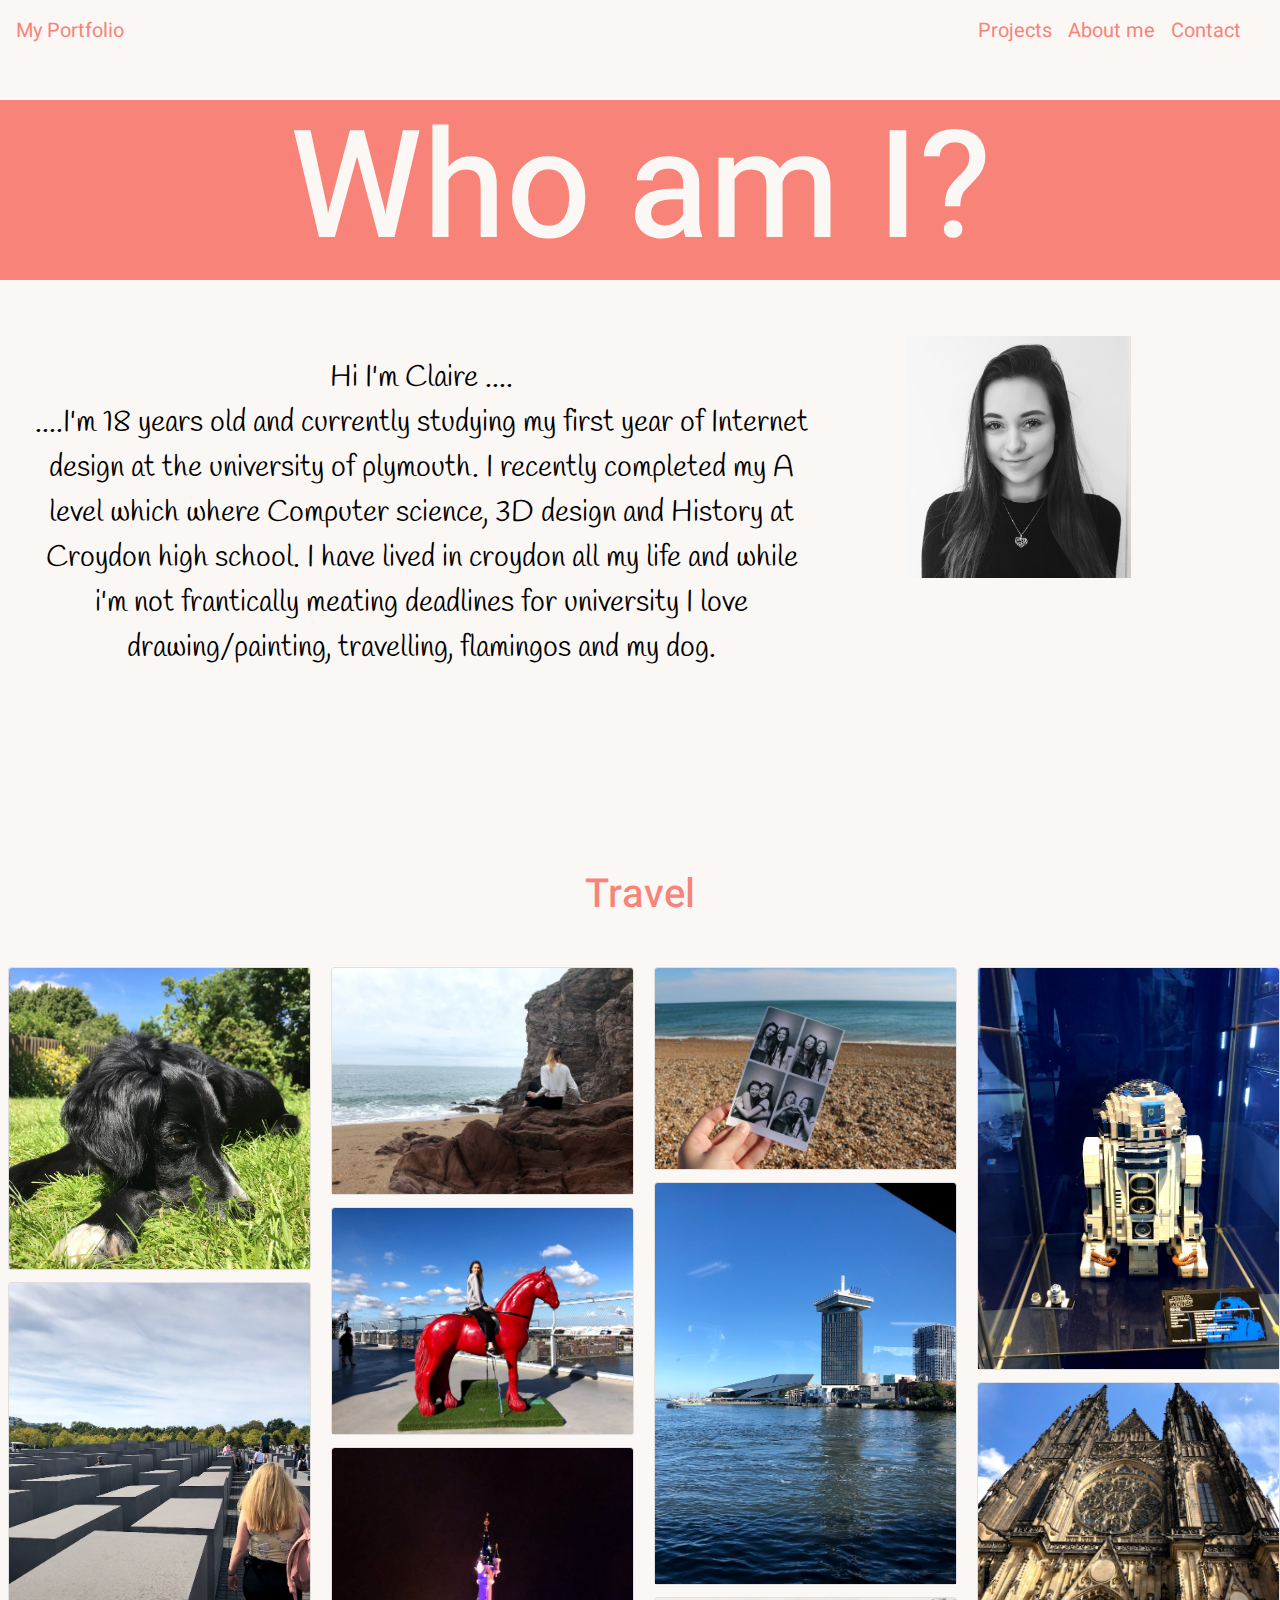
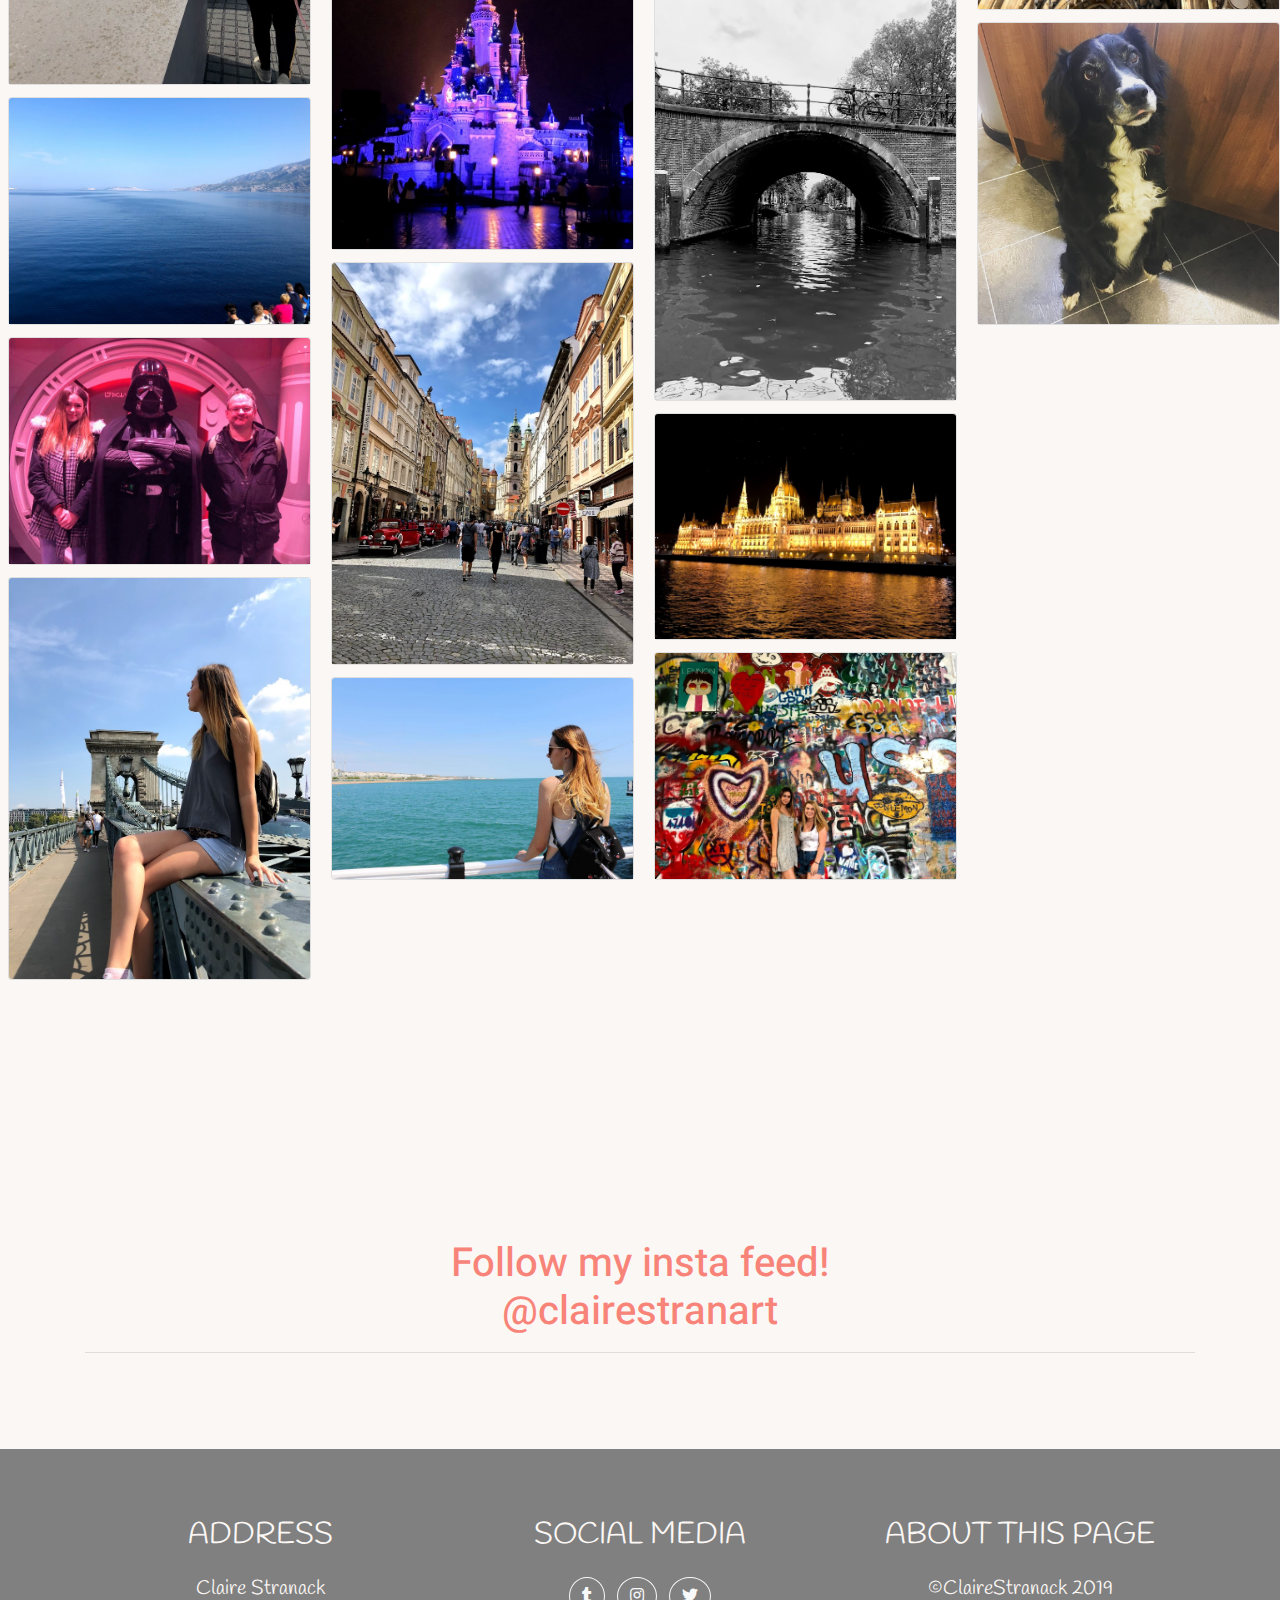
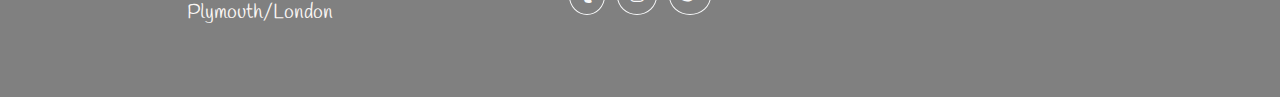
<file: AboutMe.html>
<!--About me page-->

<!DOCTYPE html>
<html lang="en" dir="ltr">

<head>
    <!--Setting up the file, creating links with libaries used in the program-->
  <meta charset="utf-8">
  <meta name="viewport" content="width=device-width, initial-scale=1, shrink-to-fit=no">
    <!--Adding a title to the portfolio tab-->
  <title>Claire Stranack</title>

  <link rel="stylesheet" href="https://stackpath.bootstrapcdn.com/bootstrap/4.3.1/css/bootstrap.min.css" integrity="sha384-ggOyR0iXCbMQv3Xipma34MD+dH/1fQ784/j6cY/iJTQUOhcWr7x9JvoRxT2MZw1T" crossorigin="anonymous">
  <link href="https://fonts.googleapis.com/css?family=Handlee|Heebo:900" rel="stylesheet">
  <link href="https://use.fontawesome.com/releases/v5.0.6/css/all.css" rel="stylesheet">
  <link rel="stylesheet" href="https://cdn.jsdelivr.net/npm/animate.css@3.5.2/animate.min.css">
  <link href="styles/styles.css" rel="stylesheet"/>
  <!--<link rel="stylesheet" type="text/css" href="csshake.min.css">-->
</head>

<!--Createing the navbar at the top of the page-->
<body id="pagetop">
  <header>
    <!--the navbar stuck to the tops of the page even when you scroll-->
    <nav class="navbar fixed-top navbar-expand-lg">
      <!--if you press the 'portfoilo' in the to top left of the navbar it takes
    you to the top of the page-->
      <a class="navbar-brand" href="#pagetop">My Portfolio</a>
      <!--The navbar collapses down to a button when the screen is small-->
      <button class="navbar-toggler navbar-toggler-right text-uppercase bg-dark text-white rounded" data-toggle="collapse" data-target="#mobileMenu">
        <i class="fas fa-bars"></i>
      </button>
        <!--arranging the menu options in the collapsed menu -->
      <div class="col-md-6 col-lg-5 ml-auto d-flex align-nav-items-center mt-4 mt-md-0">
        <div class="collapse navbar-collapse" id="mobileMenu">
          <ul class="navbar-nav ml-auto">
              <!--The 3 links in the menu-->
            <li class="nav-item">
              <a class="nav-link" href="indexProjects.html">Projects</a>
            </li>
            <li class="nav-item">
              <a class="nav-link" href="AboutMe.html">About me</a>
            </li>
            <li class="nav-item">
              <a class="nav-link" href="Contact.html">Contact</a>
            </li>
          </ul>
        </div>
      </div>
    </nav>
  </header>
  <!--Title and text arranged with columns to make the responisve-->
  <h2>Who am I?</h2>
  <div class="row">
    <!--fade in animations add a clean and professional feel to the portfolio-->
    <div class="animated fadeInLeft text-center mt-5 pl-5 pr-5 col-0 col-lg-8 col-md-8 col-sm-12 col-xs-12">
      <p>Hi I'm Claire ....<br>....I'm 18 years old and currently studying my first year of Internet design at the university of plymouth.
        I recently completed my A level which where Computer science, 3D design and History at Croydon high
        school. I have lived in croydon all my life and while i'm not frantically meating deadlines for university
        I love drawing/painting, travelling, flamingos and my dog.</p>
      </div>

      <!--image imported from my image file, fades in the opposite direction to the text-->
      <div class="animated fadeInRight  mt-5  pl-5 col-0 col-lg-4 col-md-4 col-sm-3 col-xs-2 ml-auto mr-0px">
        <!--image scales to size of screen-->
        <img src="assets/img/headshot3.jpg" alt="me" style="width:60%">
      </div>
    </div>

    <!--section of images-->
    <h3 class="mb-5">Travel</h3>

    <!--use cards to orgnaise images into the same format, this looks neat and orgnaised-->
    <!--the cards are also reponsive and the number of columns depends on size of screen-->
    <div class="card-columns pl-2">
      <div class="card">
        <!--only and image in each card-->
        <!--alt text appears if the image can not be sourced-->
        <img class="card-img-top" src="assets/img/Dog4.jpg" alt="Card image cap">
      </div>
      <div class="card">
        <img class="card-img-top" src="assets/img/travel1.jpg" alt="Card image cap">
      </div>
      <div class="card">
        <img class="card-img-top" src="assets/img/travel5.jpg" alt="Card image cap">
      </div>
      <div class="card">
        <img class="card-img-top" src="assets/img/DathVader.jpg" alt="Card image cap">
      </div>
      <div class="card">
        <img class="card-img" src="assets/img/travel4.jpg" alt="Card image cap">
      </div>
      <div class="card">
        <img class="card-img-top" src="assets/img/travel6.jpg" alt="Card image cap">
      </div>
      <div class="card">
        <img class="card-img-top" src="assets/img/travel9.jpg" alt="Card image cap">
      </div>
      <div class="card">
        <img class="card-img-top" src="assets/img/DisneyCastle.jpg" alt="Card image cap">
      </div>
      <div class="card">
        <img class="card-img-top" src="assets/img/travel2.jpg" alt="Card image cap">
      </div>
      <div class="card">
        <img class="card-img-top" src="assets/img/travel7.jpg" alt="Card image cap">
      </div>
      <div class="card">
        <img class="card-img-top" src="assets/img/travel8.jpg" alt="Card image cap">
      </div>
      <div class="card">
        <img class="card-img-top" src="assets/img/travel10.jpg" alt="Card image cap">
      </div>
      <div class="card">
        <img class="card-img-top" src="assets/img/travel11.jpg" alt="Card image cap">
      </div>
      <div class="card">
        <img class="card-img-top" src="assets/img/travel12.jpg" alt="Card image cap">
      </div>
      <div class="card">
        <img class="card-img-top" src="assets/img/travel13.jpg" alt="Card image cap">
      </div>
      <div class="card">
        <img class="card-img-top" src="assets/img/travel14.jpg" alt="Card image cap">
      </div>
      <div class="card">
        <img class="card-img-top" src="assets/img/travel15.jpg" alt="Card image cap">
      </div>
      <div class="card">
        <img class="card-img-top" src="assets/img/Dog2.jpg" alt="Card image cap">
      </div>
    </div>




    <!--my insta feed link-->
    <div class="my-container">
      <div class="container pt-5">
        <h3>Follow my insta feed!<br>
          @clairestranart</h3>
          <hr class="mb-5">
          <!--link to javascript which calls the feed-->
          <div id="instafeed" class="row"></div>
        </div>
      </div>

<!--the footer-->
      <footer class="text-center mt-5 pt-5 pb-5">
        <div class="container">
          <!--columns to organise the content on the footer-->
          <div class="row">
            <div class="col-md-4 mb-4 mg-lg-0">
              <h6 class="text-uppercase mb-4">Address</h6>
              <h6 class="lead mb-0">Claire Stranack
                <br>
                Plymouth/London</h6>
              </div>
              <div class="col-md-4 mb-4 mg-lg-0">
                <h6 class="text-uppercase mb-4">Social Media</h6>
                <ul class="list-inline mb-0">
                  <li class="list-inline-item">
                    <!--icons have links to relevant social media page -->
                    <!--link to my tumblr blog-->
                    <a class="btn btn-outline-light btn-social text-center rounded-circle" target="_blank" href="https://www.tumblr.com/blog/cstranack">
                      <i class="fab fa-tumblr"></i>
                    </a>
                  </li>
                  <li class="list-inline-item">
                    <!--link to my art instagram feed-->
                    <a class="btn btn-outline-light btn-social text-center rounded-circle" href="https://www.instagram.com/clairestranart/">
                      <i class="fab fa-instagram"></i>
                    </a>
                  </li>
                  <li class="list-inline-item">
                    <!--link to my twitter feed-->
                    <a class="btn btn-outline-light btn-social text-center rounded-circle" href="https://twitter.com/clairelstranack">
                      <i class="fab fa-twitter"></i>
                    </a>
                  </li>
                </ul>
              </div>
              <div class="col-md-4 mb-4 mg-lg-0">
                <h6 class="text-uppercase mb-4">About This Page</h6>
                <h6 class="lead mb-0">©ClaireStranack 2019</h6>
              </div>
            </div>
          </div>
        </footer>

          <!--javascript links to these extensions-->
        <script type="text/javascript" src="js/instafeed.min.js"></script>
        <script src="js/jquery.min.js"></script>
        <script src="js/bootstrap.bundle.min.js"></script>
        <script type="text/javascript" src="js/script.js" ></script>
      </body>
      </html>
</file>
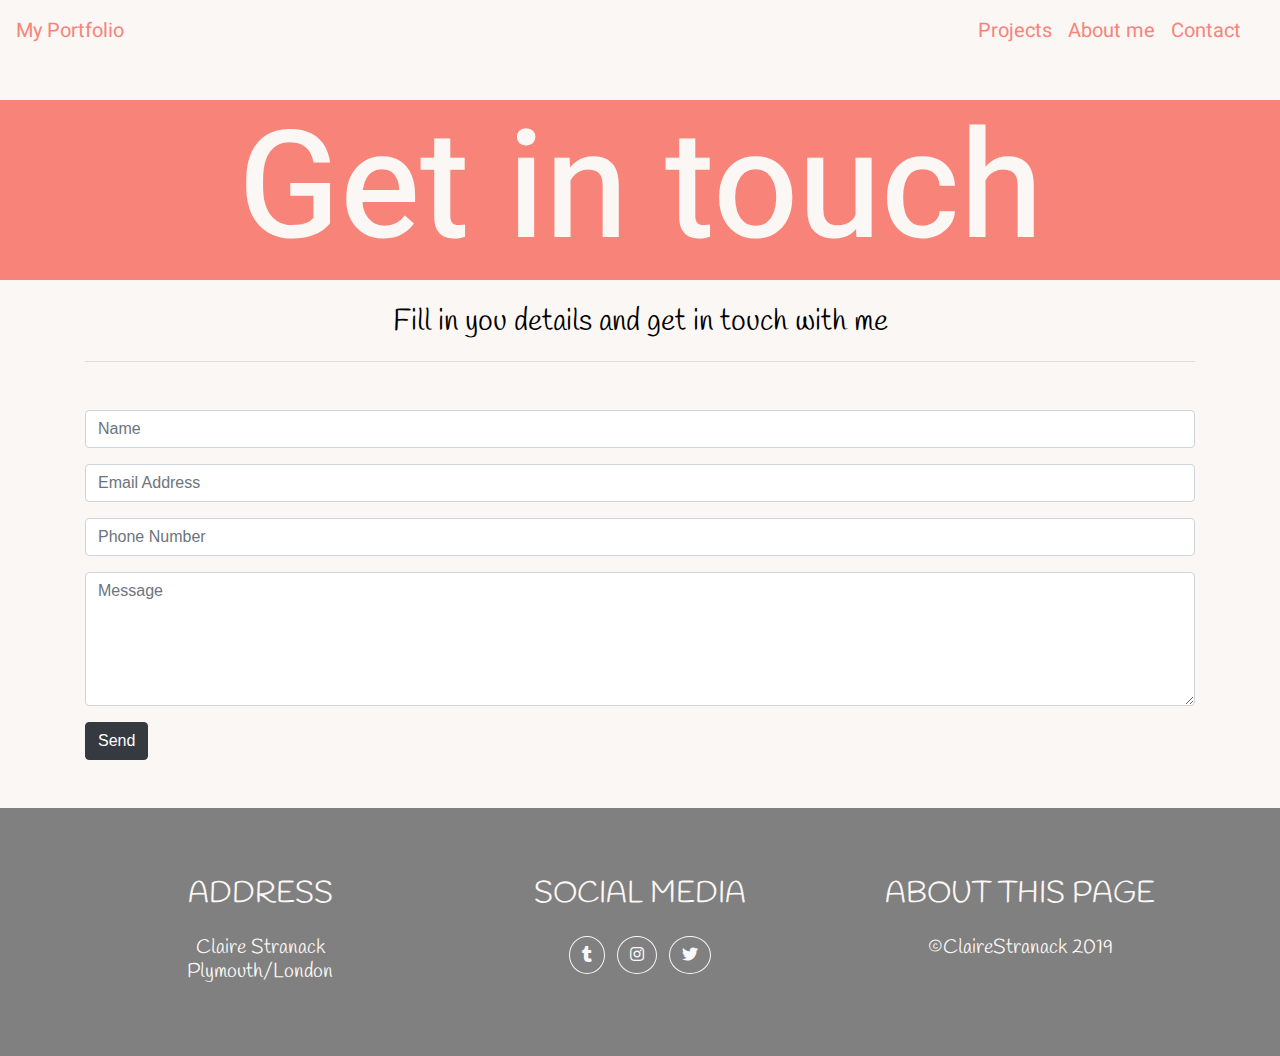
<file: Contact.html>
<!--contact page-->

<!DOCTYPE html>
<html lang="en" dir="ltr">

<head>
    <!--Setting up the file, creating links with libaries used in the program-->
  <meta charset="utf-8">
  <meta name="viewport" content="width=device-width, initial-scale=1, shrink-to-fit=no">
    <!--Adding a title to the portfolio tab-->
  <title>Claire Stranack</title>

  <link rel="stylesheet" href="https://stackpath.bootstrapcdn.com/bootstrap/4.3.1/css/bootstrap.min.css" integrity="sha384-ggOyR0iXCbMQv3Xipma34MD+dH/1fQ784/j6cY/iJTQUOhcWr7x9JvoRxT2MZw1T" crossorigin="anonymous">
  <link href="https://fonts.googleapis.com/css?family=Handlee|Heebo:900" rel="stylesheet">
  <link href="https://use.fontawesome.com/releases/v5.0.6/css/all.css" rel="stylesheet">
  <link rel="stylesheet" href="https://cdn.jsdelivr.net/npm/animate.css@3.5.2/animate.min.css">
  <link href="styles/styles.css" rel="stylesheet"/>

</head>
<!--Createing the navbar at the top of the page-->
<body id="pagetop">
  <header>
    <!--the navbar stuck to the tops of the page even when you scroll-->
    <nav class="navbar fixed-top navbar-expand-lg">
      <!--if you press the 'portfoilo' in the to top left of the navbar it takes
    you to the top of the page-->
      <a class="navbar-brand" href="#pagetop">My Portfolio</a>
      <!--The navbar collapses down to a button when the screen is small-->
      <button class="navbar-toggler navbar-toggler-right text-uppercase bg-dark text-white rounded" data-toggle="collapse" data-target="#mobileMenu">
        <i class="fas fa-bars"></i>
      </button>
        <!--arranging the menu options in the collapsed menu -->
      <div class="col-md-6 col-lg-5 ml-auto d-flex align-nav-items-center mt-4 mt-md-0">
        <div class="collapse navbar-collapse" id="mobileMenu">
          <ul class="navbar-nav ml-auto">
            <li class="nav-item">
                <!--The 3 links in the menu-->
              <a class="nav-link" href="indexProjects.html">Projects</a>
            </li>
            <li class="nav-item">
              <a class="nav-link" href="AboutMe.html">About me</a>
            </li>
            <li class="nav-item">
              <a class="nav-link" href="Contact.html">Contact</a>
            </li>
          </ul>
        </div>
      </div>
    </nav>
  </header>
<!--headers using different font styles determined in the style sheet-->
  <h2>Get in touch</h2>
  <p>Fill in you details and get in touch with me</p>

<!--container for form-->
  <div class="container">
    <hr class="mb-5">
    <!--form is linked to my acount so I recived emails from the form-->
    <form action="https://formspree.io/claire.stranack@students.plymouth.ac.uk" method="POST">
      <div class="form-group">
        <!--name box-->
        <input class="form-control" id="name" type="text" placeholder="Name" required="required">
      </div>
      <div class="form-group">
        <!--email box only allows email fomat inputs-->
        <input class="form-control" id="email" type="email" placeholder="Email Address" required="required">
      </div>
      <div class="form-group">
        <!--phone input only allows integer inputs-->
        <input class="form-control" id="phone" type="tel" placeholder="Phone Number" required="required">
      </div>
      <div class="form-group">
        <!--message box-->
        <textarea class="form-control" id="message" rows="5" placeholder="Message" required="required"></textarea>
      </div>
      <div class="form-group">
        <!--submit button-->
        <button class="btn btn-dark w-10" type="submit">Send</button>
      </div>
    </form>
  </div>



<!--the footer-->
  <footer class="text-center mt-5 pt-5 pb-5">
    <div class="container">
      <!--columns to organise the content on the footer-->
      <div class="row">
        <div class="col-md-4 mb-4 mg-lg-0">
          <h6 class="text-uppercase mb-4">Address</h6>
          <h6 class="lead mb-0">Claire Stranack
            <br>
            Plymouth/London</h6>
          </div>
          <div class="col-md-4 mb-4 mg-lg-0">
            <h6 class="text-uppercase mb-4">Social Media</h6>
            <ul class="list-inline mb-0">
              <li class="list-inline-item">
                <!--icons have links to relevant social media page -->
                <!--link to my tumblr blog-->
                <a class="btn btn-outline-light btn-social text-center rounded-circle" target="_blank" href="https://www.tumblr.com/blog/cstranack">
                  <i class="fab fa-tumblr"></i>
                </a>
              </li>
              <li class="list-inline-item">
                <!--link to my art instagram feed-->
                <a class="btn btn-outline-light btn-social text-center rounded-circle" href="https://www.instagram.com/clairestranart/">
                  <i class="fab fa-instagram"></i>
                </a>
              </li>
              <li class="list-inline-item">
                <!--link to my twitter feed-->
                <a class="btn btn-outline-light btn-social text-center rounded-circle" href="https://twitter.com/clairelstranack">
                  <i class="fab fa-twitter"></i>
                </a>
              </li>
            </ul>
          </div>
          <div class="col-md-4 mb-4 mg-lg-0">
            <h6 class="text-uppercase mb-4">About This Page</h6>
            <h6 class="lead mb-0">©ClaireStranack 2019</h6>
          </div>
        </div>
      </div>
    </footer>

  <!--javascript links to these extensions-->
    <script src="js/jquery.min.js"></script>
    <script src="js/bootstrap.bundle.min.js"></script>
    <script src="js/script.js"></script>
  </body>
  </html>
</file>
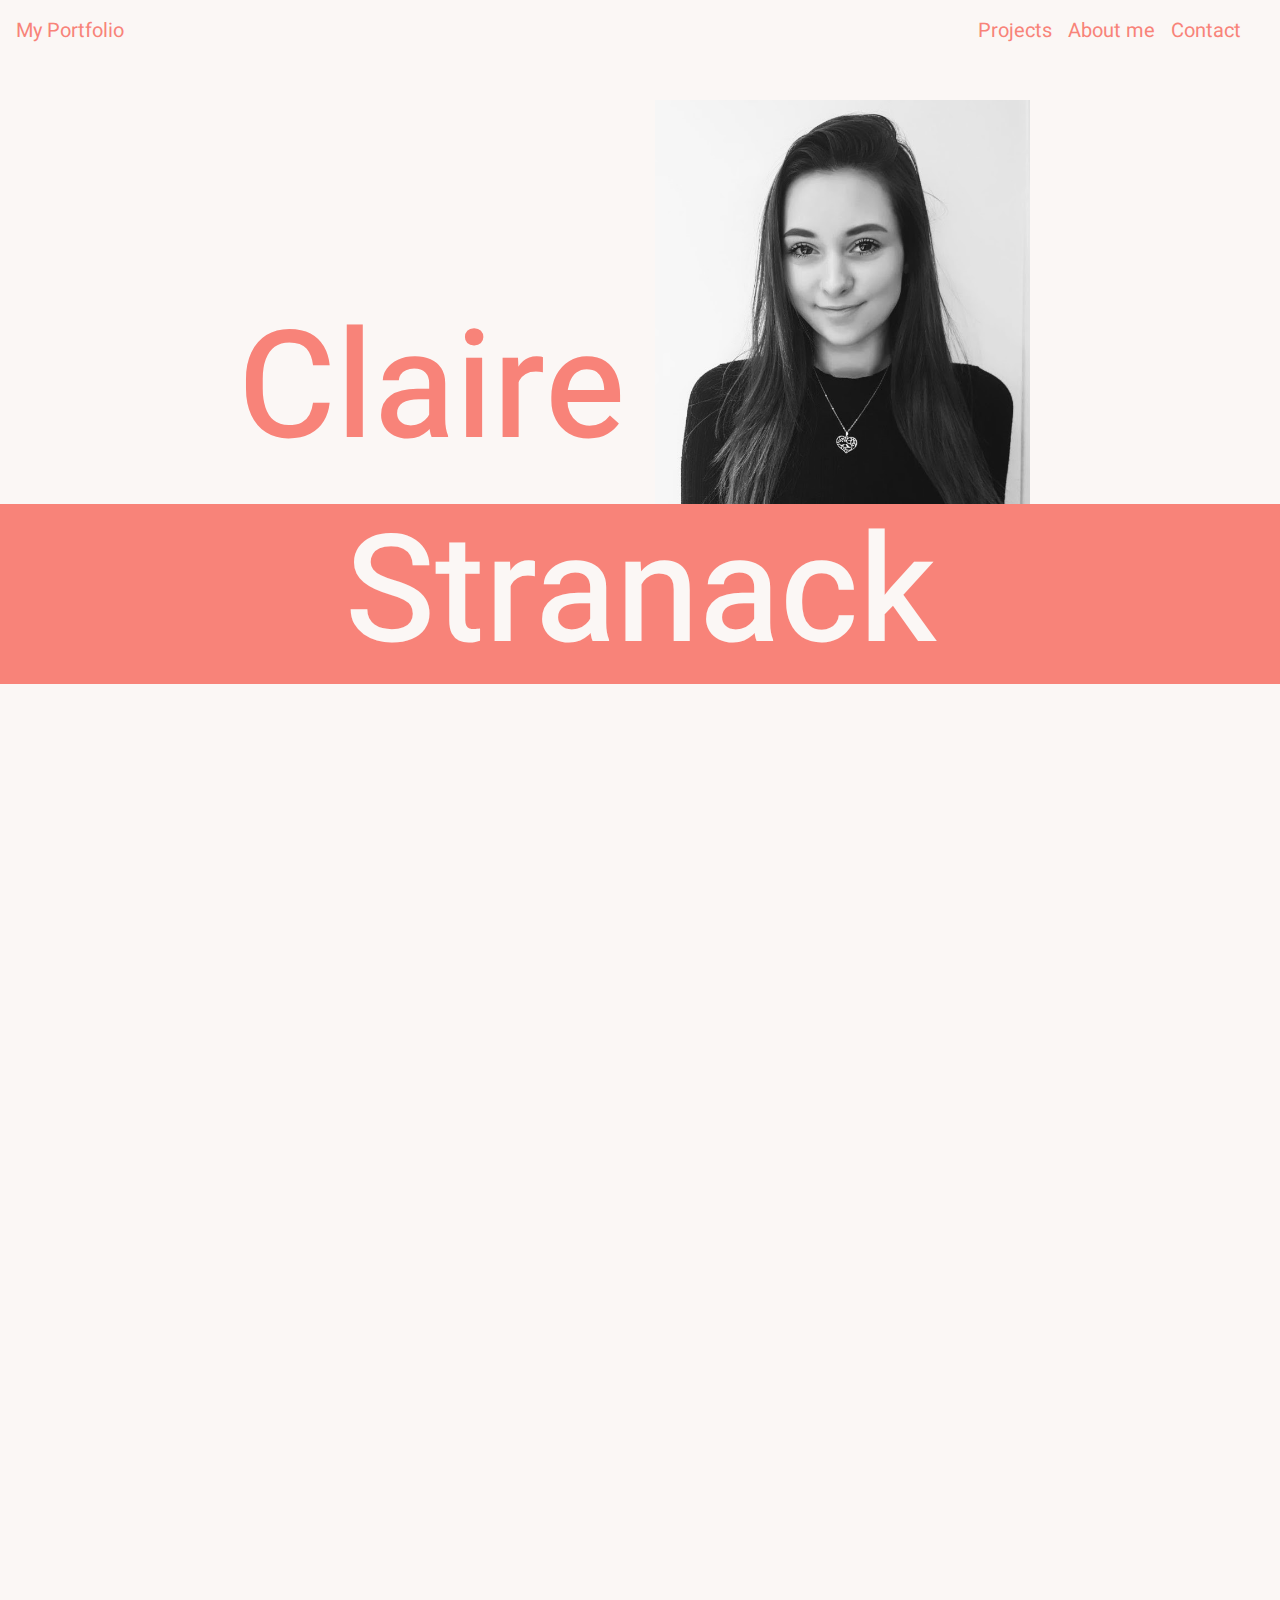
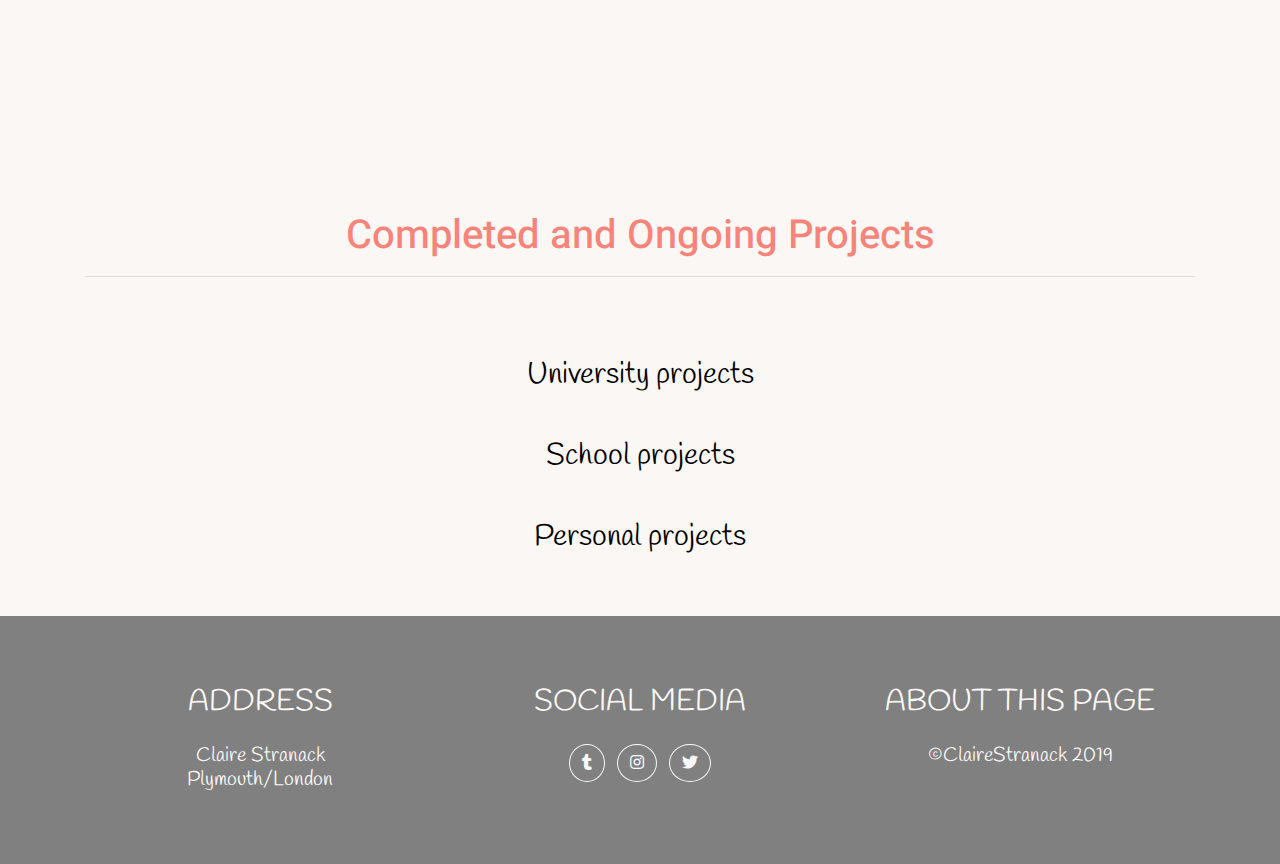
<file: indexProjects.html>
<!--portfolio home page-->

<!DOCTYPE html>
<html lang="en">

<head>
  <!--Setting up the file, creating links with libaries used in the program-->
  <meta charset="utf-8">
  <meta name="viewport" content="width=device-width, initial-scale=1, shrink-to-fit=no">
  <!--Adding a title to the portfolio tab-->
  <title>Claire Stranack</title>
  <link rel="stylesheet" href="https://stackpath.bootstrapcdn.com/bootstrap/4.3.1/css/bootstrap.min.css" integrity="sha384-ggOyR0iXCbMQv3Xipma34MD+dH/1fQ784/j6cY/iJTQUOhcWr7x9JvoRxT2MZw1T" crossorigin="anonymous">
  <link href="https://fonts.googleapis.com/css?family=Handlee|Heebo:900" rel="stylesheet">
  <link href="https://use.fontawesome.com/releases/v5.0.6/css/all.css" rel="stylesheet">
  <link rel="stylesheet" href="https://cdn.jsdelivr.net/npm/animate.css@3.5.2/animate.min.css">
  <link href="styles/styles.css" rel="stylesheet"/>
</head>

<!--Createing the navbar at the top of the page-->
<body id="pagetop" >
  <header>
    <!--the navbar stuck to the tops of the page even when you scroll-->
    <nav class="navbar fixed-top navbar-expand-lg">
      <!--if you press the 'portfoilo' in the to top left of the navbar it takes
    you to the top of the page-->
      <a class="navbar-brand" href="#pagetop">My Portfolio</a>
      <!--The navbar collapses down to a button when the screen is small-->
      <button class="navbar-toggler navbar-toggler-right text-uppercase bg-dark text-white rounded" data-toggle="collapse" data-target="#mobileMenu">
        <i class="fas fa-bars"></i>
      </button>
      <!--arranging the menu options in the collapsed menu -->
      <div class="col-md-6 col-lg-5 ml-auto d-flex align-nav-items-center mt-4 mt-md-0">
        <div class="collapse navbar-collapse" id="mobileMenu">
          <ul class="navbar-nav ml-auto">
            <!--The 3 links in the menu-->
            <a class="nav-link" href="indexProjects.html">Projects</a>
          </li>
          <li class="nav-item">
            <a class="nav-link" href="AboutMe.html">About me</a>
          </li>
          <li class="nav-item">
            <a class="nav-link" href="Contact.html">Contact</a>
          </li>
        </ul>
      </div>
    </div>
  </nav>
</header>
<!--the title, my name and image-->
<section class="top-section">
  <!--using colums to make the page responsive-->
  <div class="row">
    <div class="animated fadeInLeft col-lg-6 col-md-6 col-sm-6 col-6"><h1>Claire</h1></div>
    <div class="animated fadeInRight col-lg-6 col-md-6 col-sm-6 col-6">
      <!--width=60% so the image response to the size of the page-->
      <img src="assets/img/headshot3.jpg" alt="me" style="width:60%">
    </div>
    <div class="col-12">
      <h2>Stranack</h2>
      <!--spacer to spread content out-->
      <div class="wsite-spacer" style="height:200px;"></div>
    </div>
  </div>
</section>
<!--adding a parallax scroll-->
<div id="banner-wrap">
  <div class="wsite-elements wsite-not-footer wsite-header-elements">
    <div class="wsite-section-wrap">
      <!--retrieving and editing the style of the image-->
      <div class="wsite-section wsite-header-section wsite-section-bg-image wsite-section-effect-parallax" style="height: 700px;vertical-align: middle;background-image: url(https://hdqwalls.com/download/low-poly-planet-wide-7680x4320.jpg) ;background-repeat: no-repeat ;background-position: 50% 50% ;background-size: 100% ;background-color: transparent ;background-size: cover;background-attachment: fixed;">
        <div class="wsite-section-content">
          <div class="banner">
            <div class="container">
              <!--text to top on the scroll-->
              <h6 style="padding-top:300px">a first year internet design student at the University of Plymouth!</h6>
              <!--spacer so other content doesnt overlap the parallax-->
              <div class="wsite-section-elements">
                <div class="wsite-spacer" style="height:700px;"></div>
              </div>
            </div>
          </div>
        </div>
      </div>
    </div>
  </div>
</div>

<!--the menu section of the projects page-->
<!--used a container to control the content-->
<section class="container">
  <div class="animated fadeInUp">
    <h3>Completed and Ongoing  Projects</h3>
    <hr class="mb-5">
    <div class="padding-top:20px">
      <!--links to other pages-->
      <li class="nav-item" style="list-style: none;">
        <a class="nav-link" href="UniversityProjects.html"><p>University projects</p></a>
      </li>
      <li class="nav-item" style="list-style: none;">
        <a class="nav-link" href="SchoolProjects.html"><p>School projects</p></a>
      </li>
      <li class="nav-item" style="list-style: none;">
        <a class="nav-link" href="PersonalProjects.html"><p>Personal projects</p></a>
      </li>
    </div>
  </div>
</section>
<!--the footer-->
<footer class="text-center mt-5 pt-5 pb-5">
  <div class="container">
    <!--columns to organise the content on the footer-->
    <div class="row">
      <div class="col-md-4 mb-4 mg-lg-0">
        <h6 class="text-uppercase mb-4">Address</h6>
        <h6 class="lead mb-0">Claire Stranack
          <br>
          Plymouth/London</h6>
        </div>
        <div class="col-md-4 mb-4 mg-lg-0">
          <h6 class="text-uppercase mb-4">Social Media</h6>
          <ul class="list-inline mb-0">
            <li class="list-inline-item">
              <!--icons have links to relevant social media page -->
              <!--link to my tumblr blog-->
              <a class="btn btn-outline-light btn-social text-center rounded-circle" target="_blank" href="https://www.tumblr.com/blog/cstranack">
                <i class="fab fa-tumblr"></i>
              </a>
            </li>
            <li class="list-inline-item">
              <!--link to my art instagram feed-->
              <a class="btn btn-outline-light btn-social text-center rounded-circle" href="https://www.instagram.com/clairestranart/">
                <i class="fab fa-instagram"></i>
              </a>
            </li>
            <li class="list-inline-item">
              <!--link to my twitter feed-->
              <a class="btn btn-outline-light btn-social text-center rounded-circle" href="https://twitter.com/clairelstranack">
                <i class="fab fa-twitter"></i>
              </a>
            </li>
          </ul>
        </div>
        <div class="col-md-4 mb-4 mg-lg-0">
          <h6 class="text-uppercase mb-4">About This Page</h6>
          <h6 class="lead mb-0">©ClaireStranack 2019</h6>
        </div>
      </div>
    </div>
  </footer>

  <!--javascript links to these extensions-->
  <script src="js/jquery.min.js"></script>
  <script src="js/bootstrap.bundle.min.js"></script>
  <script src="js/script.js"></script>
</body>
</html>
</file>
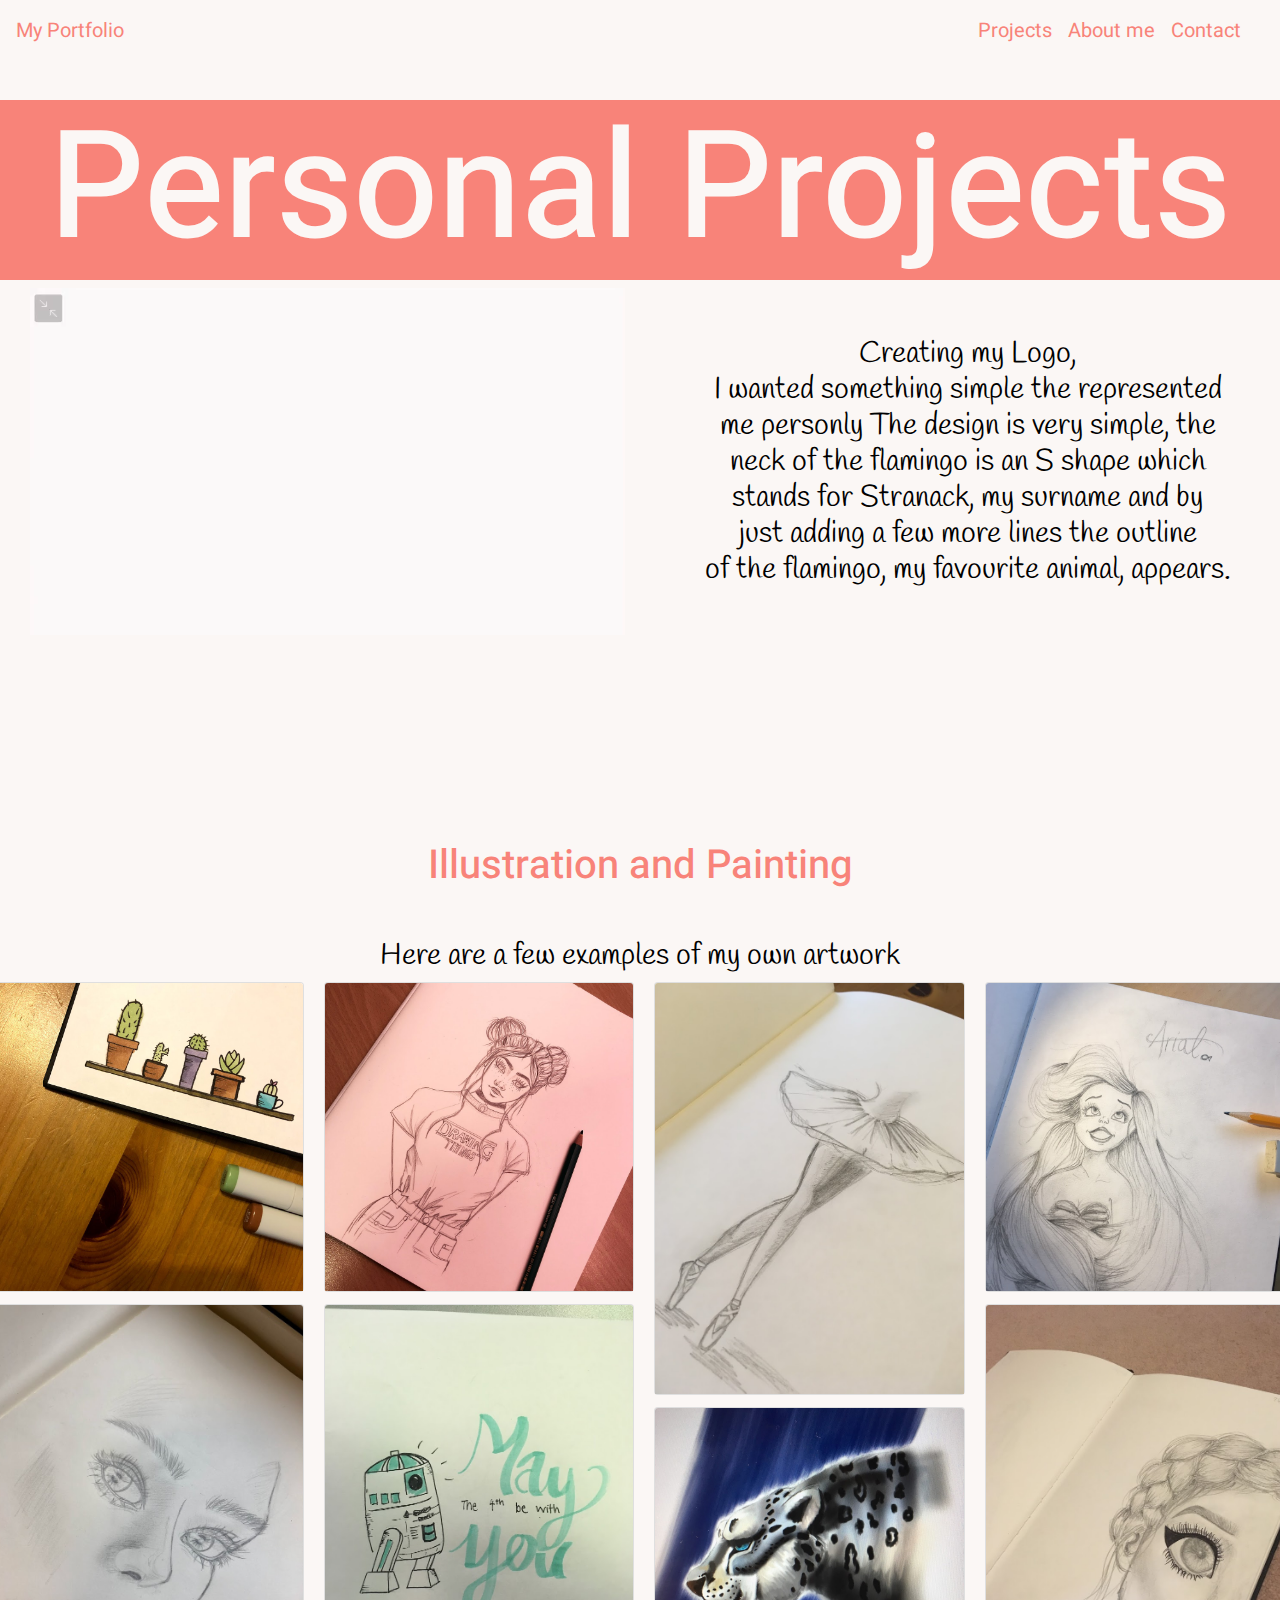
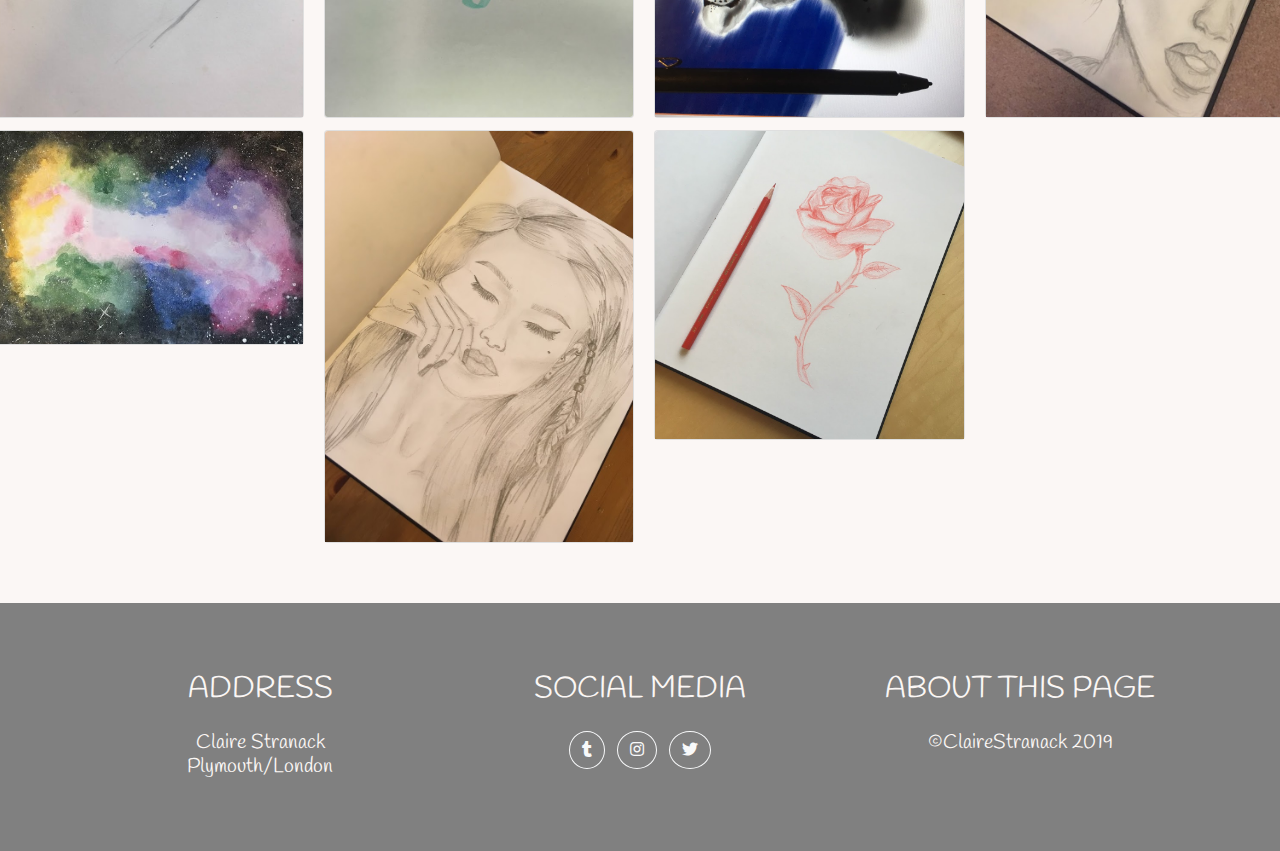
<file: PersonalProjects.html>
<!--personal projects page-->

<!DOCTYPE html>
<html lang="en" dir="ltr">

<head>
    <!--Setting up the file, creating links with libaries used in the program-->
  <meta charset="utf-8">
  <meta name="viewport" content="width=device-width, initial-scale=1, shrink-to-fit=no">
    <!--Adding a title to the portfolio tab-->
  <title>Claire Stranack</title>

  <link rel="stylesheet" href="https://stackpath.bootstrapcdn.com/bootstrap/4.3.1/css/bootstrap.min.css" integrity="sha384-ggOyR0iXCbMQv3Xipma34MD+dH/1fQ784/j6cY/iJTQUOhcWr7x9JvoRxT2MZw1T" crossorigin="anonymous">
  <link href="https://fonts.googleapis.com/css?family=Handlee|Heebo:900" rel="stylesheet">
  <link href="https://use.fontawesome.com/releases/v5.0.6/css/all.css" rel="stylesheet">
  <link rel="stylesheet" href="https://cdn.jsdelivr.net/npm/animate.css@3.5.2/animate.min.css">
  <link href="styles/styles.css" rel="stylesheet"/>

</head>
<!--Createing the navbar at the top of the page-->
<body id="pagetop">
  <header>
    <!--the navbar stuck to the tops of the page even when you scroll-->
    <nav class="navbar fixed-top navbar-expand-lg">
      <!--if you press the 'portfoilo' in the to top left of the navbar it takes
    you to the top of the page-->
      <a class="navbar-brand" href="#pagetop">My Portfolio</a>
      <!--The navbar collapses down to a button when the screen is small-->
      <button class="navbar-toggler navbar-toggler-right text-uppercase bg-dark text-white rounded" data-toggle="collapse" data-target="#mobileMenu">
        <i class="fas fa-bars"></i>
      </button>
        <!--arranging the menu options in the collapsed menu -->
      <div class="col-md-6 col-lg-5 ml-auto d-flex align-nav-items-center mt-4 mt-md-0">
        <div class="collapse navbar-collapse" id="mobileMenu">
          <ul class="navbar-nav ml-auto">
            <li class="nav-item">
                <!--The 3 links in the menu-->
              <a class="nav-link" href="indexProjects.html">Projects</a>
            </li>
            <li class="nav-item">
              <a class="nav-link" href="AboutMe.html">About me</a>
            </li>
            <li class="nav-item">
              <a class="nav-link" href="Contact.html">Contact</a>
            </li>
          </ul>
        </div>
      </div>
    </nav>
  </header>
  <section>
    <div class="row">
      <!--title organised into a column-->
      <div class="col-12 ">
        <h2>Personal Projects</h2>
      </div>
    </div>
  </section>

<!--video imported for files, column system means its reponsive-->
  <div class="row">
    <div class="col-lg-6 ">
      <section class="video">
        <video style="width:100%" autoplay loop>
          <source src="assets/img/Logo video.mov" type="video/mp4">
            <!--this text is shown if video not supported-->
            Your browser does not support the video tag.
          </video>
        </section>
      </div>
      <!--text divided into columns with video, displayed beside it on a large screen or under on a
    smaller screen-->
    <!--text centered-->
      <div class="col-lg-6 text-center pt-5">
        <h5>Creating my Logo, <br> I wanted something simple the represented <br> me personly
          The design is very simple, the <br> neck of the flamingo is an S shape which <br> stands for
          Stranack, my surname and by <br> just adding a few more lines the outline <br> of the flamingo,
          my favourite animal, appears.</h5>
        </div>

<!--container for the images in my peronal projects-->
        <section class="w3-container">
          <div class="animated fadeInUp">
            <h3 class="mb-5">Illustration and Painting</h3>
            <h5 class="text-center pb-2">Here are a few examples of my own artwork</h5>
          </div>
          <!--use cards to arrange the images-->
          <div class="card-columns pl-2">
            <div class="card">
              <img class="card-img-top" src="assets/img/Art1.jpg" alt="Card image cap">
            </div>
            <div class="card">
              <img class="card-img-top" src="assets/img/art2.jpg" alt="Card image cap">
            </div>
            <div class="card">
              <img class="card-img-top" src="assets/img/space painting.jpg" alt="Card image cap">
            </div>
            <div class="card">
              <img class="card-img-top" src="assets/img/art3.JPG" alt="Card image cap">
            </div>
            <div class="card">
              <img class="card-img" src="assets/img/art4.jpg" alt="Card image cap">
            </div>
            <div class="card">
              <img class="card-img-top" src="assets/img/art5.jpg" alt="Card image cap">
            </div>
            <div class="card">
              <img class="card-img-top" src="assets/img/art6.jpg" alt="Card image cap">
            </div>
            <div class="card">
              <img class="card-img-top" src="assets/img/art7.jpg" alt="Card image cap">
            </div>
            <div class="card">
              <img class="card-img-top" src="assets/img/art8.jpg" alt="Card image cap">
            </div>
            <div class="card">
              <img class="card-img-top" src="assets/img/art9.jpg" alt="Card image cap">
            </div>
            <div class="card">
              <img class="card-img-top" src="assets/img/art10.jpg" alt="Card image cap">
            </div>
          </div>

          <!--the footer-->
          <footer class="text-center mt-5 pt-5 pb-5">
            <div class="container">
              <!--columns to organise the content on the footer-->
              <div class="row">
                <div class="col-md-4 mb-4 mg-lg-0">
                  <h6 class="text-uppercase mb-4">Address</h6>
                  <h6 class="lead mb-0">Claire Stranack
                    <br>
                    Plymouth/London</h6>
                  </div>
                  <div class="col-md-4 mb-4 mg-lg-0">
                    <h6 class="text-uppercase mb-4">Social Media</h6>
                    <ul class="list-inline mb-0">
                      <li class="list-inline-item">
                        <!--icons have links to relevant social media page -->
                        <!--link to my tumblr blog-->
                        <a class="btn btn-outline-light btn-social text-center rounded-circle" target="_blank" href="https://www.tumblr.com/blog/cstranack">
                          <i class="fab fa-tumblr"></i>
                        </a>
                      </li>
                      <li class="list-inline-item">
                        <!--link to my art instagram feed-->
                        <a class="btn btn-outline-light btn-social text-center rounded-circle" href="https://www.instagram.com/clairestranart/">
                          <i class="fab fa-instagram"></i>
                        </a>
                      </li>
                      <li class="list-inline-item">
                        <!--link to my twitter feed-->
                        <a class="btn btn-outline-light btn-social text-center rounded-circle" href="https://twitter.com/clairelstranack">
                          <i class="fab fa-twitter"></i>
                        </a>
                      </li>
                    </ul>
                  </div>
                  <div class="col-md-4 mb-4 mg-lg-0">
                    <h6 class="text-uppercase mb-4">About This Page</h6>
                    <h6 class="lead mb-0">©ClaireStranack 2019</h6>
                  </div>
                </div>
              </div>
            </footer>

  <!--javascript links to these extensions-->
            <script src="js/jquery.min.js"></script>
            <script src="js/bootstrap.bundle.min.js"></script>
            <script src="js/script.js"></script>
          </body>
          </html>
</file>
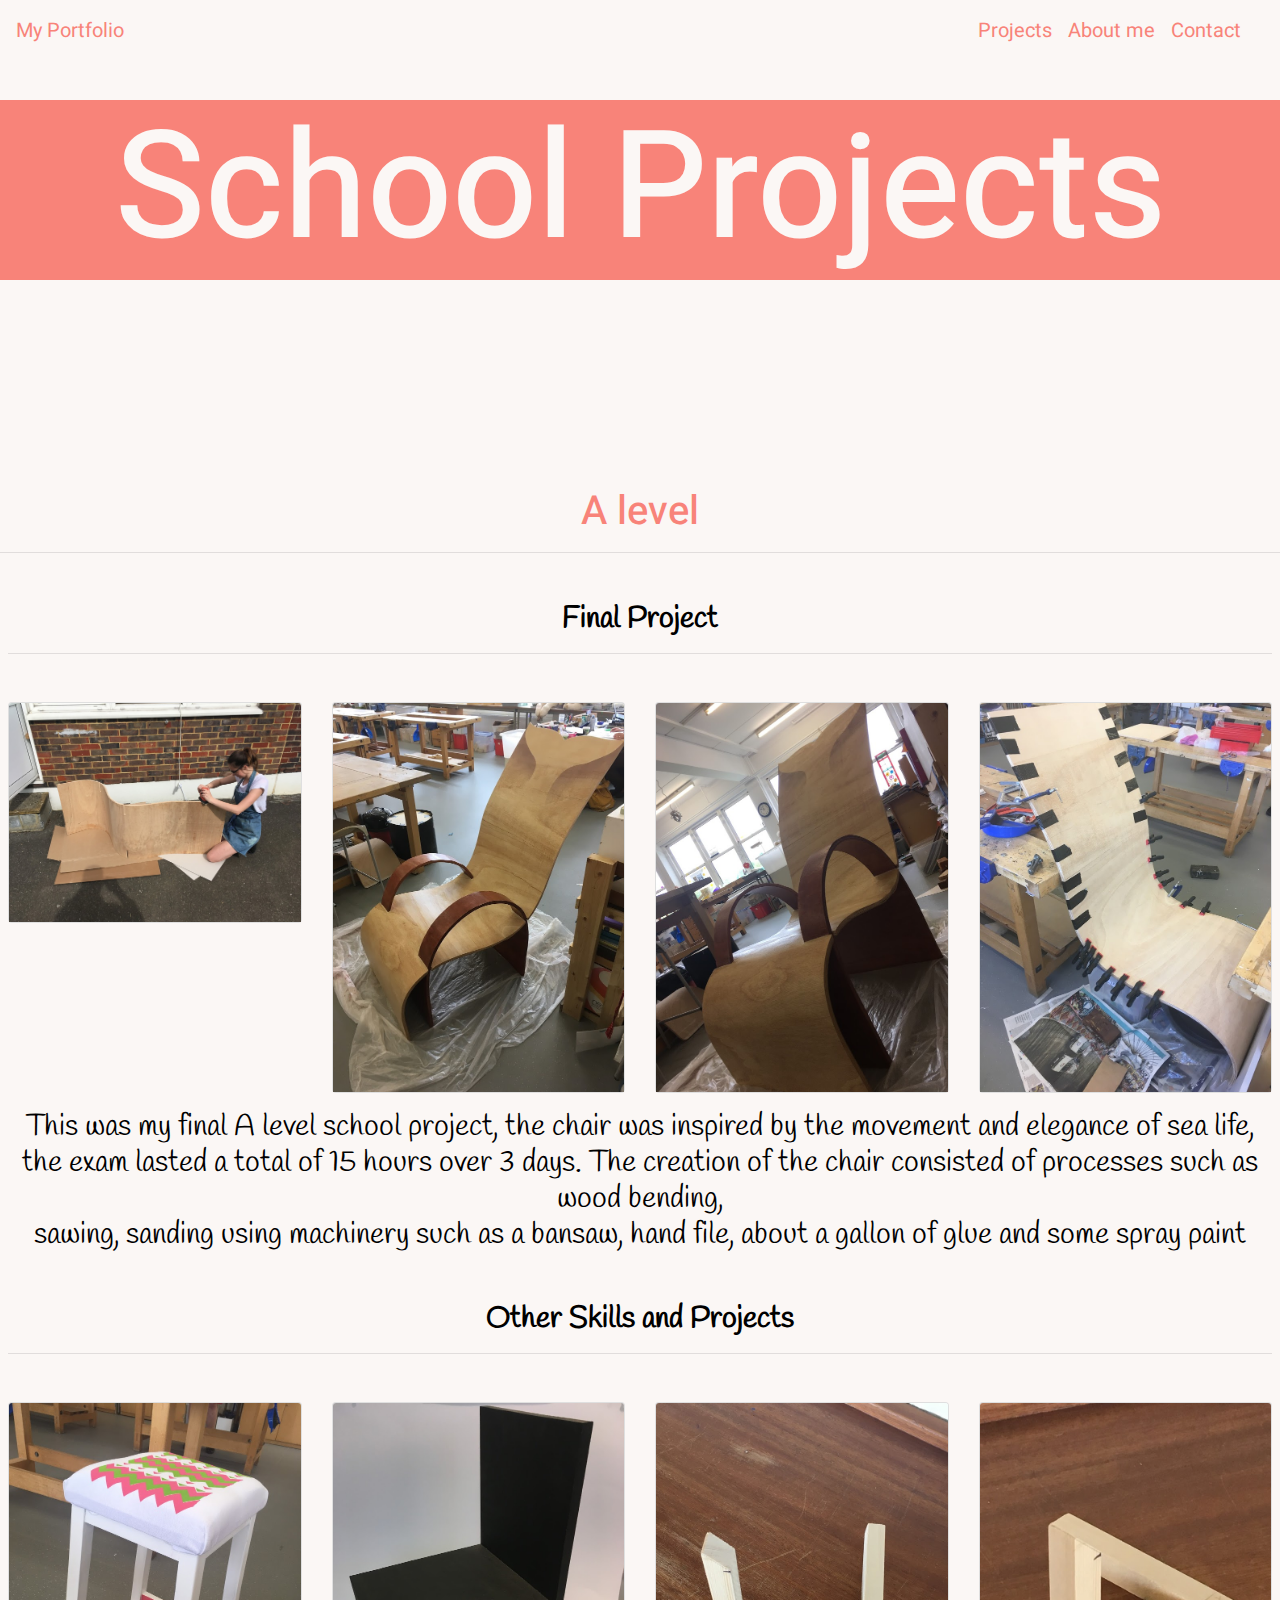
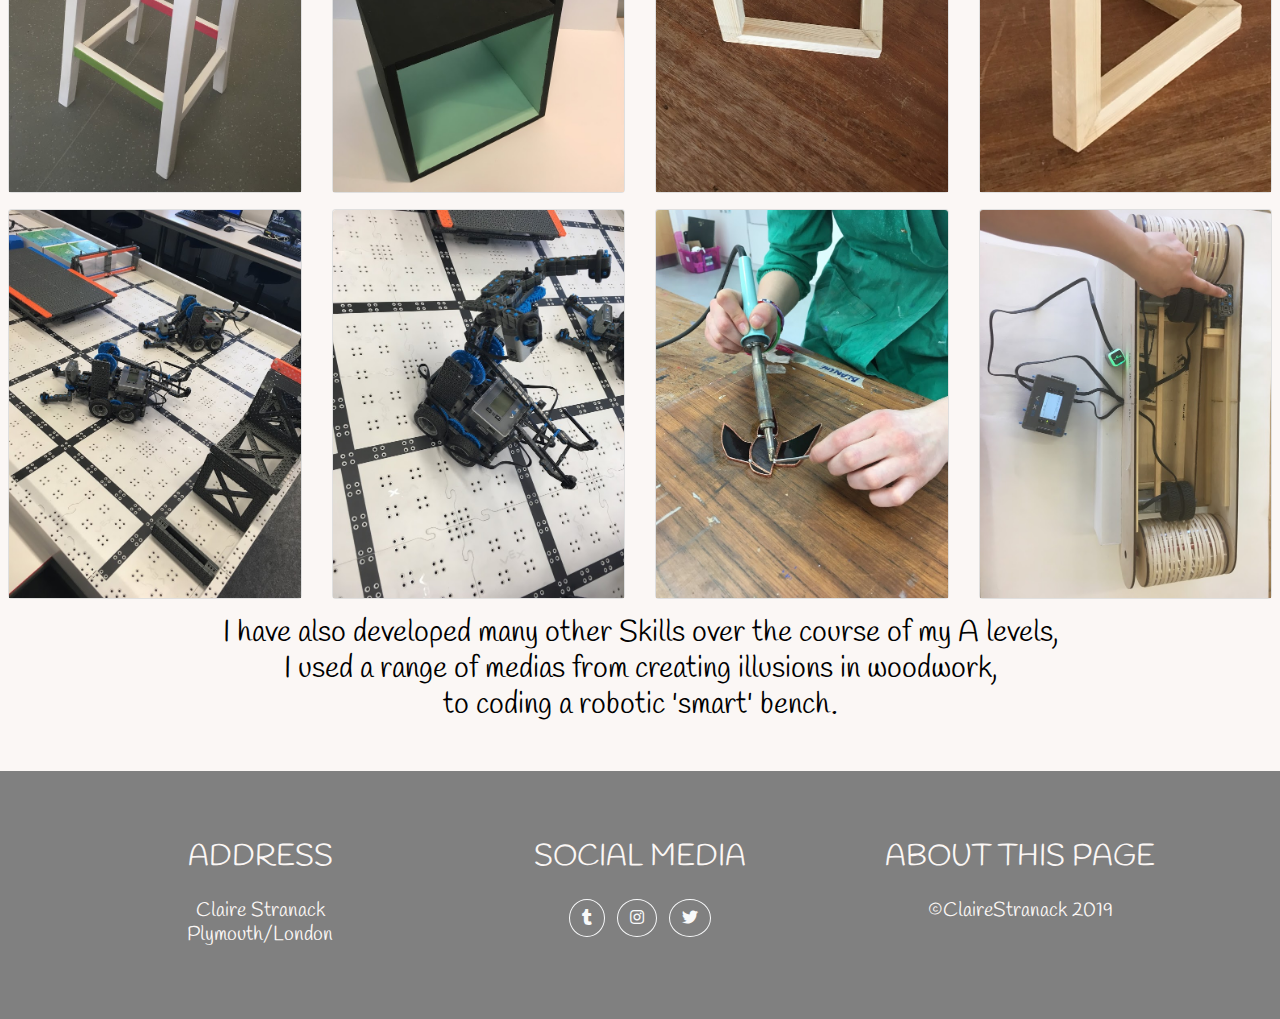
<file: SchoolProjects.html>
<!--school projects page-->

<!DOCTYPE html>
<html lang="en" dir="ltr">

<head>
    <!--Setting up the file, creating links with libaries used in the program-->
  <meta charset="utf-8">
  <meta name="viewport" content="width=device-width, initial-scale=1, shrink-to-fit=no">
    <!--Adding a title to the portfolio tab-->
  <title>Claire Stranack</title>

  <link rel="stylesheet" href="https://stackpath.bootstrapcdn.com/bootstrap/4.3.1/css/bootstrap.min.css" integrity="sha384-ggOyR0iXCbMQv3Xipma34MD+dH/1fQ784/j6cY/iJTQUOhcWr7x9JvoRxT2MZw1T" crossorigin="anonymous">
  <link href="https://fonts.googleapis.com/css?family=Handlee|Heebo:900" rel="stylesheet">
  <link href="https://use.fontawesome.com/releases/v5.0.6/css/all.css" rel="stylesheet">
  <link rel="stylesheet" href="https://cdn.jsdelivr.net/npm/animate.css@3.5.2/animate.min.css">
  <link href="styles/styles.css" rel="stylesheet"/>
</head>

<!--Createing the navbar at the top of the page-->
<body id="pagetop">
  <header>
    <!--the navbar stuck to the tops of the page even when you scroll-->
    <nav class="navbar fixed-top navbar-expand-lg">
      <!--if you press the 'portfoilo' in the to top left of the navbar it takes
    you to the top of the page-->
      <a class="navbar-brand" href="#pagetop">My Portfolio</a>
      <!--The navbar collapses down to a button when the screen is small-->
      <button class="navbar-toggler navbar-toggler-right text-uppercase bg-dark text-white rounded" data-toggle="collapse" data-target="#mobileMenu">
        <i class="fas fa-bars"></i>
      </button>
        <!--arranging the menu options in the collapsed menu -->
      <div class="col-md-6 col-lg-5 ml-auto d-flex align-nav-items-center mt-4 mt-md-0">
        <div class="collapse navbar-collapse" id="mobileMenu">
          <ul class="navbar-nav ml-auto">
            <li class="nav-item">
                <!--The 3 links in the menu-->
              <a class="nav-link" href="indexProjects.html">Projects</a>
            </li>
            <li class="nav-item">
              <a class="nav-link" href="AboutMe.html">About me</a>
            </li>
            <li class="nav-item">
              <a class="nav-link" href="Contact.html">Contact</a>
            </li>
          </ul>
        </div>
      </div>
    </nav>
  </header>
  <section>
    <!--columns used to make the page responsive-->
    <div class="row">
      <div class="col-12 ">
        <h2>School Projects</h2>
      </div>
    </div>
  </section>

<!--animations to add more visuals to the page-->
  <div class="animated fadeInUp">
    <h3>A level</h3>
    <hr class="mb-5">
    <section>
      <div class="pl-2 pr-2">
        <h5 class="text-center mt-5 mb-2"><b>Final Project</b></h5>
        <hr class="mb-5">
        <div class="row">
          <!--use cards to organise the images-->
          <div class="col-sm-6 col-lg-3 mb-2 mb-lg-0">
            <div class="card w-100">
              <img class="card-img-top" src="assets/img/school2.jpg">
            </div>
          </div>
          <div class="col-sm-6 col-lg-3 mb-2 mb-lg-0">
            <div class="card w-100">
              <img class="card-img-top" src="assets/img/school3.jpg">
            </div>
          </div>
          <div class="col-sm-6 col-lg-3 mb-2 mb-lg-0">
            <div class="card w-100">
              <img class="card-img-top" src="assets/img/school6.jpg">
            </div>
          </div>
          <div class="col-sm-6 col-lg-3 mb-2 mb-lg-0">
            <div class="card w-100">
              <img class="card-img-top" src="assets/img/school7.jpg">
            </div>
          </div>
        </div>
        <!--text at the bottom describing the images-->
        <h5 style="text-align:center" class="pt-3">This was my final A level school project,
          the chair was inspired by the movement and elegance of sea life, <br> the exam lasted a total
          of 15 hours over 3 days. The creation of the chair consisted of processes such as wood bending, <br>
          sawing, sanding using machinery such as a bansaw, hand file, about a gallon of glue and some spray paint</h5>
        </div>
      </section>

      <section>
        <!--used the same card system for my next section to maintain the theme of the page-->
        <!--the cards display in a different configurtion depending on screen size through the use of
      columns-->
        <div class="pl-2 pr-2">
          <h5 class="text-center mt-5 mb-2"><b>Other Skills and Projects</b></h5>
          <hr class="mb-5">
          <div class="row">
            <div class="col-sm-6 col-lg-3 mb-2 mb-lg-0">
              <div class="card w-100">
                <img class="card-img-top" src="assets/img/school1.jpg">
              </div>
            </div>
            <div class="col-sm-6 col-lg-3 mb-2 mb-lg-0">
              <div class="card w-100">
                <img class="card-img-top" src="assets/img/school5.jpg">
              </div>
            </div>
            <div class="col-sm-6 col-lg-3 mb-2 mb-lg-0">
              <div class="card w-100">
                <img class="card-img-top" src="assets/img/schoolillusion1.jpg">
              </div>
            </div>
            <div class="col-sm-6 col-lg-3 mb-2 mb-lg-0">
              <div class="card w-100">
                <img class="card-img-top" src="assets/img/schoolillusion2.jpg">
              </div>
            </div>
          </div>
          <div class="row pt-3">
            <div class="col-sm-6 col-lg-3 mb-2 mb-lg-0">
              <div class="card w-100">
                <img class="card-img-top" src="assets/img/schoolRobots1.jpg">
              </div>
            </div>
            <div class="col-sm-6 col-lg-3 mb-2 mb-lg-0">
              <div class="card w-100">
                <img class="card-img-top" src="assets/img/schoolRobots2.jpg">
              </div>
            </div>
            <div class="col-sm-6 col-lg-3 mb-2 mb-lg-0">
              <div class="card w-100">
                <img class="card-img-top" src="assets/img/schoolsoldering.jpg">
              </div>
            </div>
            <div class="col-sm-6 col-lg-3 mb-2 mb-lg-0">
              <div class="card w-100">
                <img class="card-img-top" src="assets/img/Robotics_bench1.jpg">
              </div>
            </div>
          </div>
          <!--text describing above images, central to continue theme of page-->
          <h5 style="text-align:center" class="pt-3">I have also developed many other Skills
            over the course of my A levels, <br> I used a range of medias from creating illusions in
            woodwork, <br> to coding a robotic 'smart' bench.</h5>
          </div>
        </section>
      </div>
    </section>

<!--the footer-->
    <footer class="text-center mt-5 pt-5 pb-5">
      <div class="container">
        <!--columns to organise the content on the footer-->
        <div class="row">
          <div class="col-md-4 mb-4 mg-lg-0">
            <h6 class="text-uppercase mb-4">Address</h6>
            <h6 class="lead mb-0">Claire Stranack
              <br>
              Plymouth/London</h6>
            </div>
            <div class="col-md-4 mb-4 mg-lg-0">
              <h6 class="text-uppercase mb-4">Social Media</h6>
              <ul class="list-inline mb-0">
                <li class="list-inline-item">
                  <!--icons have links to relevant social media page -->
                  <!--link to my tumblr blog-->
                  <a class="btn btn-outline-light btn-social text-center rounded-circle" target="_blank" href="https://www.tumblr.com/blog/cstranack">
                    <i class="fab fa-tumblr"></i>
                  </a>
                </li>
                <li class="list-inline-item">
                  <!--link to my art instagram feed-->
                  <a class="btn btn-outline-light btn-social text-center rounded-circle" href="https://www.instagram.com/clairestranart/">
                    <i class="fab fa-instagram"></i>
                  </a>
                </li>
                <li class="list-inline-item">
                  <!--link to my twitter feed-->
                  <a class="btn btn-outline-light btn-social text-center rounded-circle" href="https://twitter.com/clairelstranack">
                    <i class="fab fa-twitter"></i>
                  </a>
                </li>
              </ul>
            </div>
            <div class="col-md-4 mb-4 mg-lg-0">
              <h6 class="text-uppercase mb-4">About This Page</h6>
              <h6 class="lead mb-0">©ClaireStranack 2019</h6>
            </div>
          </div>
        </div>
      </footer>

  <!--javascript links to these extensions-->
      <script src="js/jquery.min.js"></script>
      <script src="js/bootstrap.bundle.min.js"></script>
      <script src="js/script.js"></script>
    </body>
    </html>
</file>
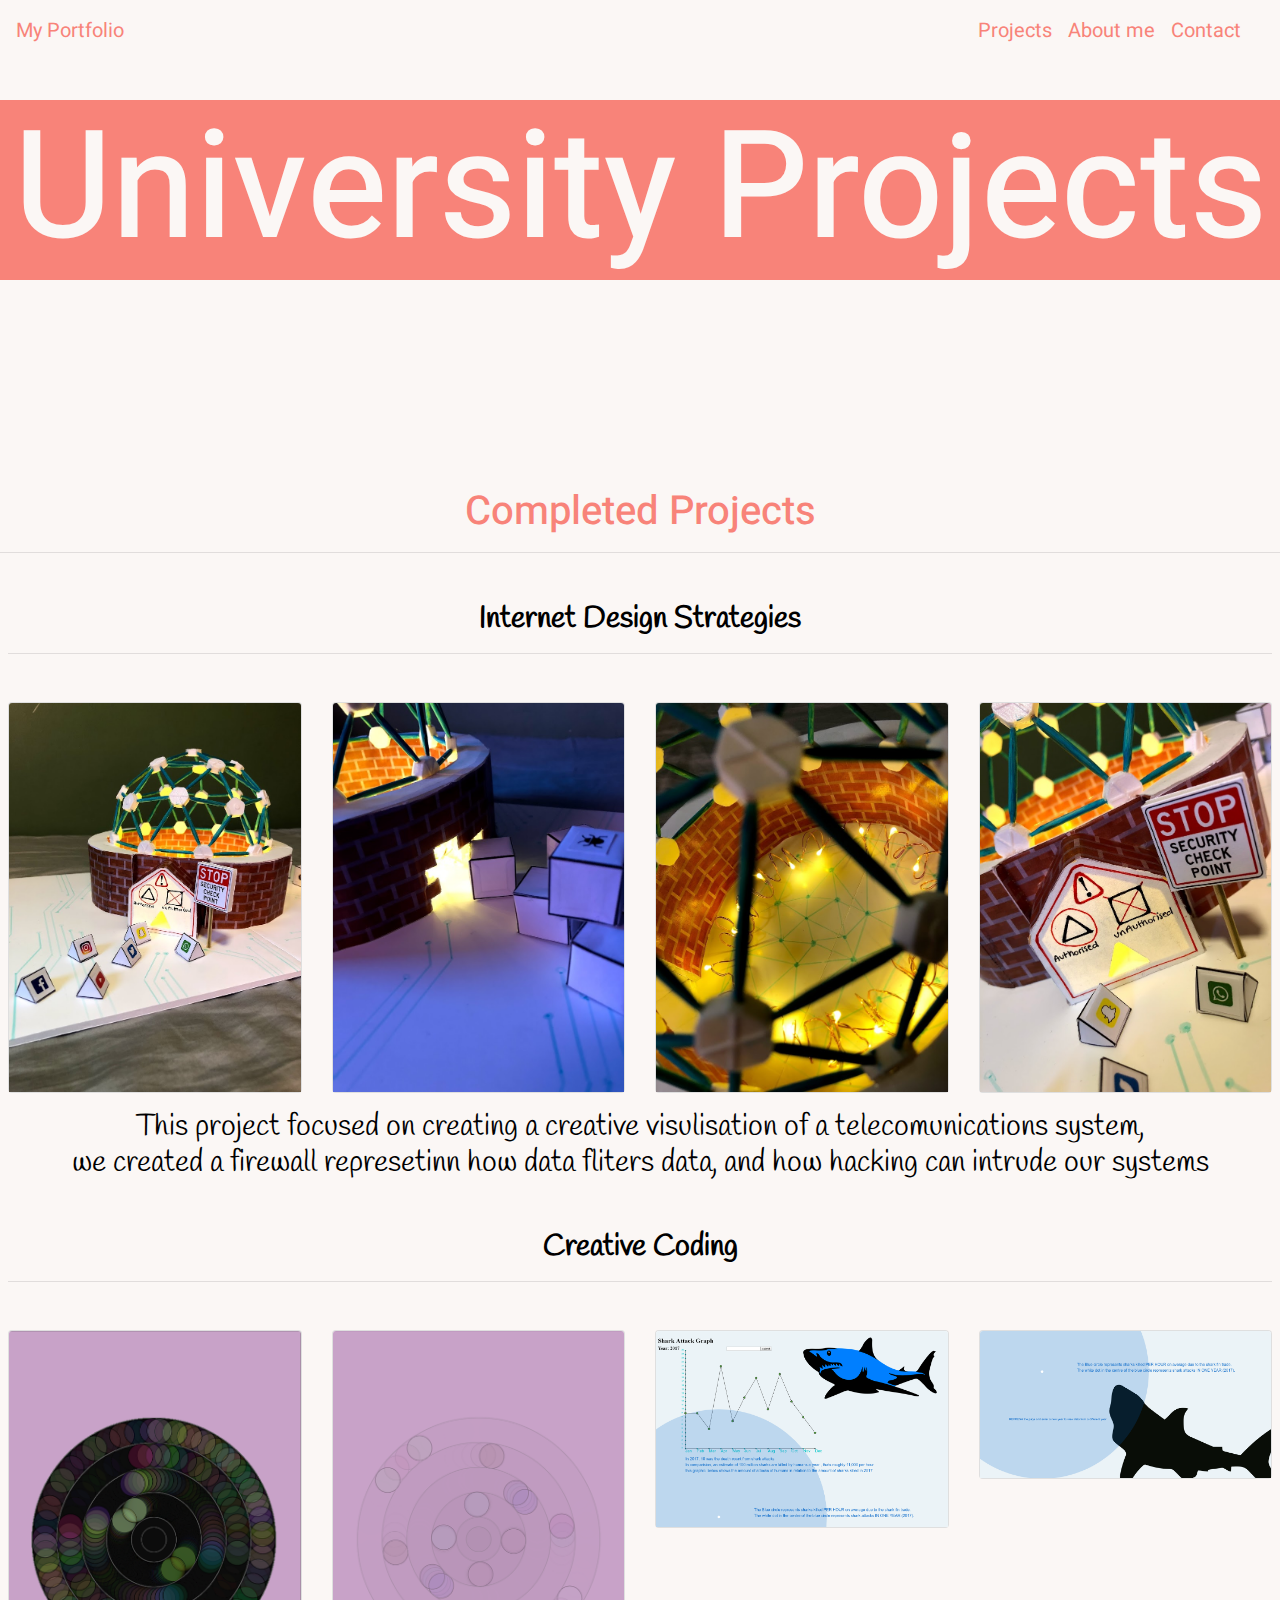
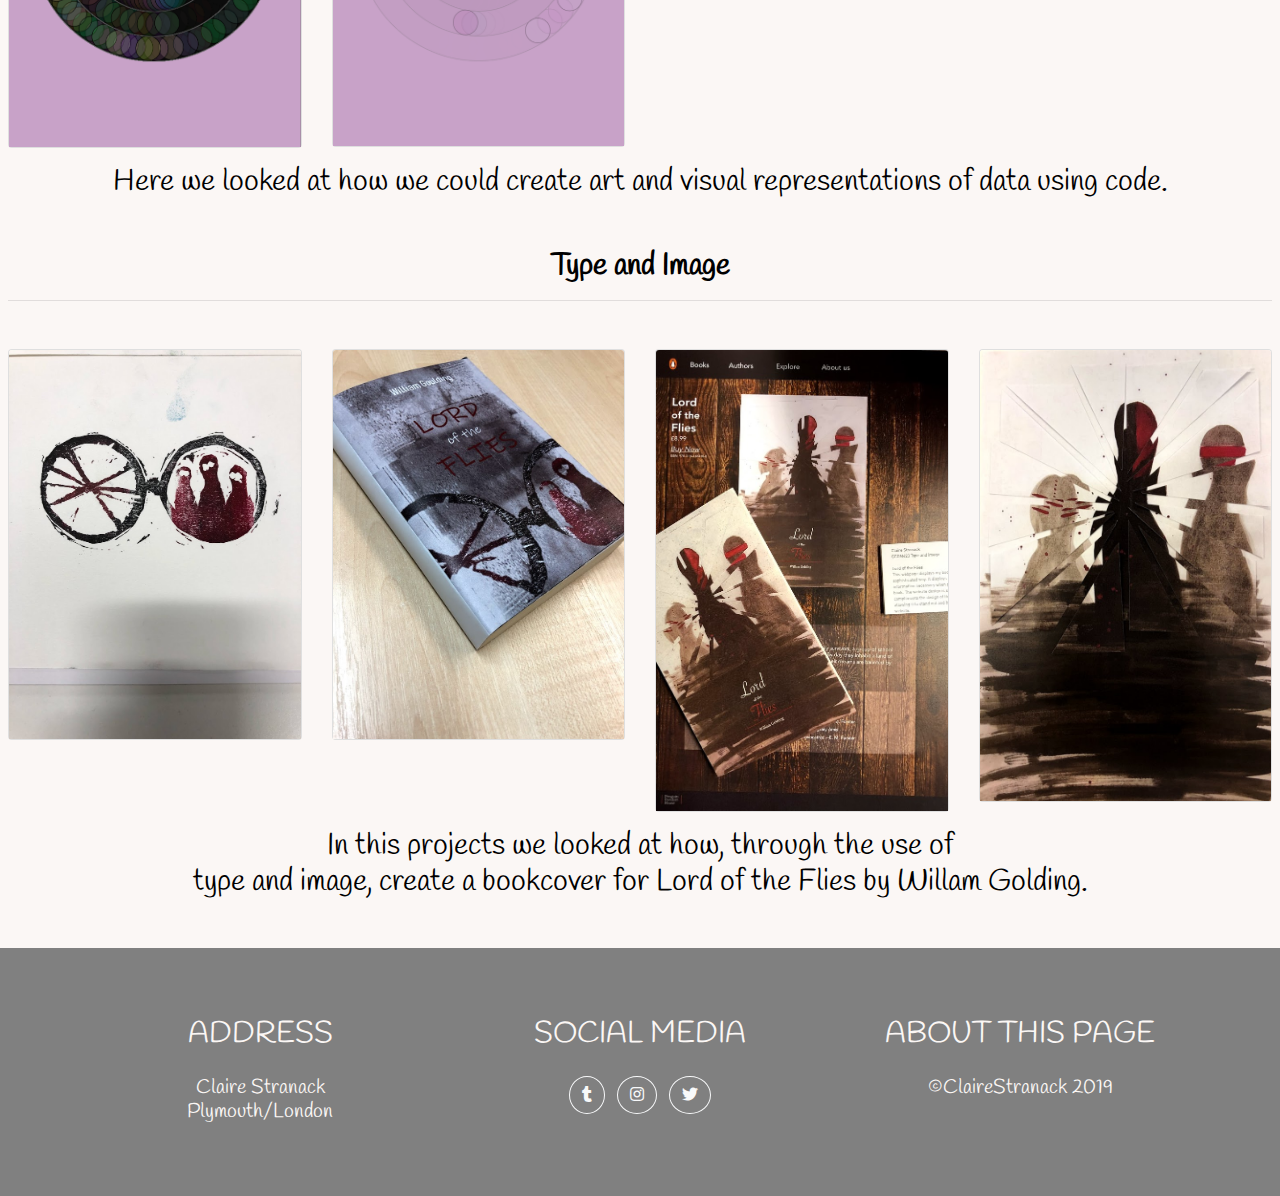
<file: UniversityProjects.html>
<!--University projects page-->

<!DOCTYPE html>
<html lang="en" dir="ltr">

<head>
    <!--Setting up the file, creating links with libaries used in the program-->
  <meta charset="utf-8">
  <meta name="viewport" content="width=device-width, initial-scale=1, shrink-to-fit=no">
    <!--Adding a title to the portfolio tab-->
  <title>Claire Stranack</title>

  <link rel="stylesheet" href="https://stackpath.bootstrapcdn.com/bootstrap/4.3.1/css/bootstrap.min.css" integrity="sha384-ggOyR0iXCbMQv3Xipma34MD+dH/1fQ784/j6cY/iJTQUOhcWr7x9JvoRxT2MZw1T" crossorigin="anonymous">
  <link href="https://fonts.googleapis.com/css?family=Handlee|Heebo:900" rel="stylesheet">
  <link href="https://use.fontawesome.com/releases/v5.0.6/css/all.css" rel="stylesheet">
  <link rel="stylesheet" href="https://cdn.jsdelivr.net/npm/animate.css@3.5.2/animate.min.css">
  <link href="styles/styles.css" rel="stylesheet"/>
</head>

<!--Createing the navbar at the top of the page-->
<body id="pagetop">
  <header>
    <!--the navbar stuck to the tops of the page even when you scroll-->
    <nav class="navbar fixed-top navbar-expand-lg">
      <!--if you press the 'portfoilo' in the to top left of the navbar it takes
    you to the top of the page-->
      <a class="navbar-brand" href="#pagetop">My Portfolio</a>
      <!--The navbar collapses down to a button when the screen is small-->
      <button class="navbar-toggler navbar-toggler-right text-uppercase bg-dark text-white rounded" data-toggle="collapse" data-target="#mobileMenu">
        <i class="fas fa-bars"></i>
      </button>
        <!--arranging the menu options in the collapsed menu -->
      <div class="col-md-6 col-lg-5 ml-auto d-flex align-nav-items-center mt-4 mt-md-0">
        <div class="collapse navbar-collapse" id="mobileMenu">
          <ul class="navbar-nav ml-auto">
            <li class="nav-item">
                <!--The 3 links in the menu-->
              <a class="nav-link" href="indexProjects.html">Projects</a>
            </li>
            <li class="nav-item">
              <a class="nav-link" href="AboutMe.html">About me</a>
            </li>
            <li class="nav-item">
              <a class="nav-link" href="Contact.html">Contact</a>
            </li>
          </ul>
        </div>
      </div>
    </nav>
  </header>
  <section>
    <!--title uses columns so its reponsive
  title is always full screen so col-12 for every screen size-->
    <div class="row">
      <div class="col-12 ">
        <h2>University Projects</h2>
      </div>
    </div>
  </section>

<!--animations added-->
  <div class="animated fadeInUp">
    <h3>Completed Projects</h3>
    <hr class="mb-5">

    <section>
      <!--subtitles organises the page into sections-->
      <div class="pl-2 pr-2">
        <h5 class="text-center mt-5 mb-2"><b>Internet Design Strategies</b></h5>
        <!--dividers also help section of the page-->
        <hr class="mb-5">
        <div class="row">
          <!--cards are easy to manipulate to be responsive and create
        a common width for all the images-->
          <div class="col-sm-6 col-lg-3 mb-2 mb-lg-0">
            <div class="card w-100">
              <img class="card-img-top" src="assets/img/Uniproject1.jpg">
            </div>
          </div>
          <div class="col-sm-6 col-lg-3 mb-2 mb-lg-0">
            <div class="card w-100">
              <img class="card-img-top" src="assets/img/Uniproject1.2.jpg">
            </div>
          </div>
          <div class="col-sm-6 col-lg-3 mb-2 mb-lg-0">
            <div class="card w-100">
              <img class="card-img-top" src="assets/img/Uniproject1.3.jpg">
            </div>
          </div>
          <div class="col-sm-6 col-lg-3 mb-2 mb-lg-0">
            <div class="card w-100">
              <img class="card-img-top" src="assets/img/Uniproject1.4.jpg">
            </div>
          </div>
        </div>
        <!--text under the images, matches other pages, so that the theme is continued across the whole
      portfolio-->
        <h5 style="text-align:center" class="pt-3">This project focused on creating a creative visulisation of a telecomunications system,<br>
          we created a firewall represetinn how data fliters data, and how hacking can intrude our systems</h5>
        </div>
      </section>





      <section>
        <!--cards are easy to manipulate to be responsive and create
      a common width for all the images-->
        <div class="pl-2 pr-2">
          <h5 class="text-center mt-5 mb-2"><b>Creative Coding</b></h5>
          <hr class="mb-5">
          <div class="row">
            <div class="col-sm-6 col-lg-3 mb-2 mb-lg-0">
              <div class="card w-100">
                <img class="card-img-top" src="assets/img/Uniproject2.3.png">
              </div>
            </div>
            <div class="col-sm-6 col-lg-3 mb-2 mb-lg-0">
              <div class="card w-100">
                <img class="card-img-top" src="assets/img/Uniproject2.4.png">
              </div>
            </div>
            <div class="col-sm-6 col-lg-3 mb-2 mb-lg-0">
              <div class="card w-100">
                <img class="card-img-top" src="assets/img/Uniproject2.1.png">
              </div>
            </div>
            <div class="col-sm-6 col-lg-3 mb-2 mb-lg-0">
              <div class="card w-100">
                <img class="card-img-top" src="assets/img/Uniproject2.2.png">
              </div>
            </div>
          </div>
          <h5 style="text-align:center" class="pt-3">Here we looked at how we could create art
            and visual representations of data using code.</h5>
          </div>
        </section>

        <!--use sections to organise the page, these sections can be called to edit the
      styles of the content they hold-->
        <section>
          <div class="pl-2 pr-2">
            <h5 class="text-center mt-5 mb-2"><b>Type and Image</b></h5>
            <hr class="mb-5">
            <div class="row">
              <div class="col-sm-6 col-lg-3 mb-2 mb-lg-0">
                <div class="card w-100">
                  <img class="card-img-top" src="assets/img/Uniproject3.4.jpg">
                </div>
              </div>
              <div class="col-sm-6 col-lg-3 mb-2 mb-lg-0">
                <div class="card w-100">
                  <img class="card-img-top" src="assets/img/Uniproject3.3.jpg">
                </div>
              </div>
              <div class="col-sm-6 col-lg-3 mb-2 mb-lg-0">
                <div class="card w-100">
                  <img class="card-img-top" src="assets/img/Uniproject3.2.jpg">
                </div>
              </div>
              <div class="col-sm-6 col-lg-3 mb-2 mb-lg-0">
                <div class="card w-100">
                  <img class="card-img-top" src="assets/img/Uniproject3.1.jpg">
                </div>
              </div>
            </div>
            <h5 style="text-align:center" class="pt-3">In this projects we looked at how,
              through the use of <br> type and image, create a bookcover for Lord of the Flies by Willam
              Golding.</h5>
            </div>
          </section>
        </div>


<!--the footer-->
<footer class="text-center mt-5 pt-5 pb-5">
<div class="container">
  <!--columns to organise the content on the footer-->
  <div class="row">
    <div class="col-md-4 mb-4 mg-lg-0">
      <h6 class="text-uppercase mb-4">Address</h6>
      <h6 class="lead mb-0">Claire Stranack
        <br>
        Plymouth/London</h6>
      </div>
      <div class="col-md-4 mb-4 mg-lg-0">
        <h6 class="text-uppercase mb-4">Social Media</h6>
        <ul class="list-inline mb-0">
          <li class="list-inline-item">
            <!--icons have links to relevant social media page -->
            <!--link to my tumblr blog-->
            <a class="btn btn-outline-light btn-social text-center rounded-circle" target="_blank" href="https://www.tumblr.com/blog/cstranack">
              <i class="fab fa-tumblr"></i>
            </a>
          </li>
          <li class="list-inline-item">
            <!--link to my art instagram feed-->
            <a class="btn btn-outline-light btn-social text-center rounded-circle" href="https://www.instagram.com/clairestranart/">
              <i class="fab fa-instagram"></i>
            </a>
          </li>
          <li class="list-inline-item">
            <!--link to my twitter feed-->
            <a class="btn btn-outline-light btn-social text-center rounded-circle" href="https://twitter.com/clairelstranack">
              <i class="fab fa-twitter"></i>
            </a>
          </li>
        </ul>
      </div>
      <div class="col-md-4 mb-4 mg-lg-0">
        <h6 class="text-uppercase mb-4">About This Page</h6>
        <h6 class="lead mb-0">©ClaireStranack 2019</h6>
      </div>
    </div>
  </div>
</footer>

  <!--javascript links to these extensions-->
<script src="js/jquery.min.js"></script>
<script src="js/bootstrap.bundle.min.js"></script>
<script src="js/script.js"></script>
</body>
</html>
</file>
<file: styles/styles.css>
/*Styles sheet*/


/* fix the side scroll*/
html{
  max-width: 100%;
  overflow-x: hidden;

}

/*setting background colour of entire webiste
to an off-white and pure white can be quite harsh to
look at for a long time*/
body{
  background-color: #fbf7f5
}

/*removing any preset margins or padding
and setting styles for each section of text*/
header{
  margin: 0 0 0 0;
  padding: 300px 0 0 0;
  font-size: 30px;
  text-align: center;
  font-family: 'Handlee', cursive;
}

/*different styles and formats for the
different headers*/
h1{
  font-size: 30px;
  text-align: right;
  font-family: 'Heebo', sans-serif;
  /*background colour must be set before setting
  the text colour*/
  background-color: #fbf7f5;
  color: #f88379;
}

h2{
  text-align: center;
  font-family: 'Heebo', sans-serif;
  background-color: #f88379;
  color: 	#fbf7f5;
}

h3{
  padding: 200px 0 0 0;
  font-size: 40px;
  text-align: center;
  font-family: 'Heebo', sans-serif;
  background-color: 	#fbf7f5;
  color: #f88379;
}

h4{
  margin: 0 0 0 0;
  padding: 300px 0 0 300px;
  font-size: 30px;
  text-align: left;
  font-family: 'Handlee', cursive;
  background-color: none;
  color: Black;
}

h5{
  margin: 0 0 0 0;
  padding: 0 0 0 0;
  font-size: 30px;
  font-family: 'Handlee', cursive;
  background-color: none;
  color: Black;

}

h6{
  margin: 0 0 0 0;
  padding: 0 0 0 0;
  margin-top: 20px;
  font-size: 30px;
  text-align: center;
  font-family: 'Handlee', cursive;
  background-color: none;
  color: 	#fbf7f5;
}

p{
  margin: 0 0 0 0;
  padding: 0 0 0 0;
  margin-top: 20px;
  font-size: 30px;
  text-align: center;
  font-family: 'Handlee', cursive;
  background-color: none;
  color: black;
}

/*adding styles to sections called from parts of code*/
top-section{
  padding-bottom: 300px;
}

/*setting the text for the navbar*/
nav{
  font-size: 20px;
  font-family: 'Heebo', sans-serif;
}

/*setting colors for navbar*/
.navbar-brand{
  background-color: none;
  color: #f88379;
}

.navbar{
  background-color: #fbf7f5 ;
}

/*setting the colours of the links in the navbar*/
.nav-link{
  background-color: #fbf7f5;
  color: #f88379;
}

/*the navbar links colour changes if hovered over
this helps show its a link and can be pressed on*/
.nav-link:hover{
  background-color: #f88379;
  color: #fbf7f5;
}

/*can be call in the main html code to set a background colour
to white (nothing)*/
.backgroundWhite {
  background-color: none;
  height: 100px;
}

/*styles for instagram feed*/
.likes{
  font-size: 20px;
}

/*controls the color of the hearts
made to be the same colours and the website to
match the theme*/
i.fa-heart{
  color: #f88379;
}

/*footer set to grey and off white text*/
footer{
  background-color: grey;
  color: #fbf7f5;
}

/*font styles of the instgram captions
under the images*/
.instaCaption{
  font-size: 20px;
  text-align: left;
  font-family: 'Handlee', cursive;
  background-color: none;
  color: black;
}

/*styles appiled to video*/
.video{
  padding: 0 0 0 30px;
}


/* Media queries determine the side and styles of font and padding
depending on the size of the screen- reponsive design*/
/*This is for extra small phone screens 320px and bigger*/
@media (min-width: 320px) {
  h1, h2{
    font-size: 50px;
  }

  h1{
    padding-top: 20px;
    padding-left: 30px;
  }
  header{
    margin: 0 0 0 0;
    padding: 100px 0 0 0;
  }
  .card-columns {
    column-count: 2;
  }
}

/*Small devices landscape phones, 576px and bigger*/
@media (min-width: 576px) {
  h1,h2{
    font-size: 75px;
  }
  h1{
    padding-top: 100px;
  }
}

/*Medium devices tablets/laptops, 768px and bigger*/
@media (min-width: 768px) {
  h1,h2{
    font-size:100px;
  }
  h1{
    padding-top: 100px;
  }
  .card-columns {
    column-count: 3;
  }
}

/* big devices latops, 992px and bigger*/
@media (min-width: 992px) {
  h1,h2{
    font-size:150px;
  }
  h1{
    padding-top: 130px;
  }
}

/*large devices desktops, 1200px and bigger*/
@media (min-width: 1200px) {
  h1,h2{

    font-size:150px;
  }

  h1{
    padding-top: 200px;
  }
  .card-columns {
    column-count: 4;
  }
}

/* Extra large devices large desktops, 1200px and up)*/
@media (min-width: 1500px) {
  h1,h2{

    font-size:150px;
  }

  h1{
    padding-top: 270px;
  }
}

/* Extra extra large devices large desktops, 2000px and up*/
@media (min-width: 2000px) {
  h1,h2{

    font-size:150px;
  }

  h1{
    padding-top: 550px;
  }
}
</file>
